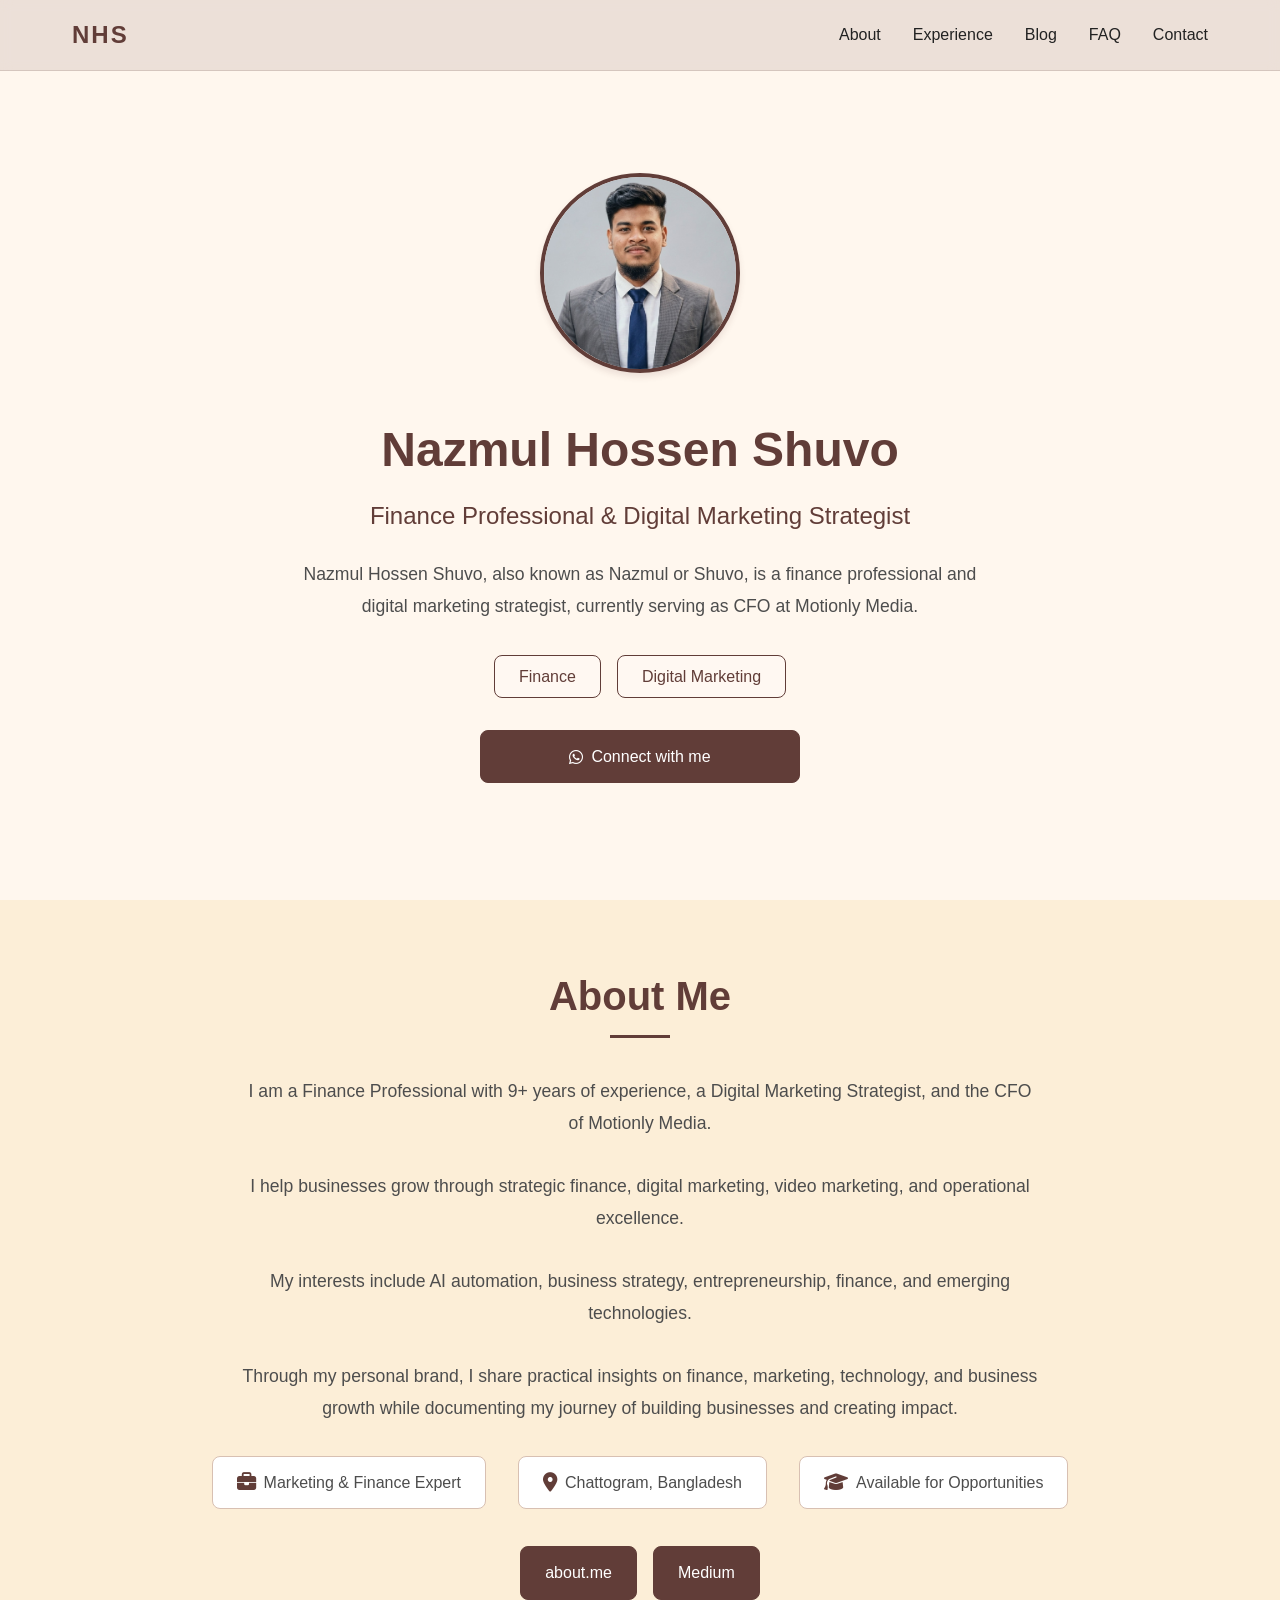
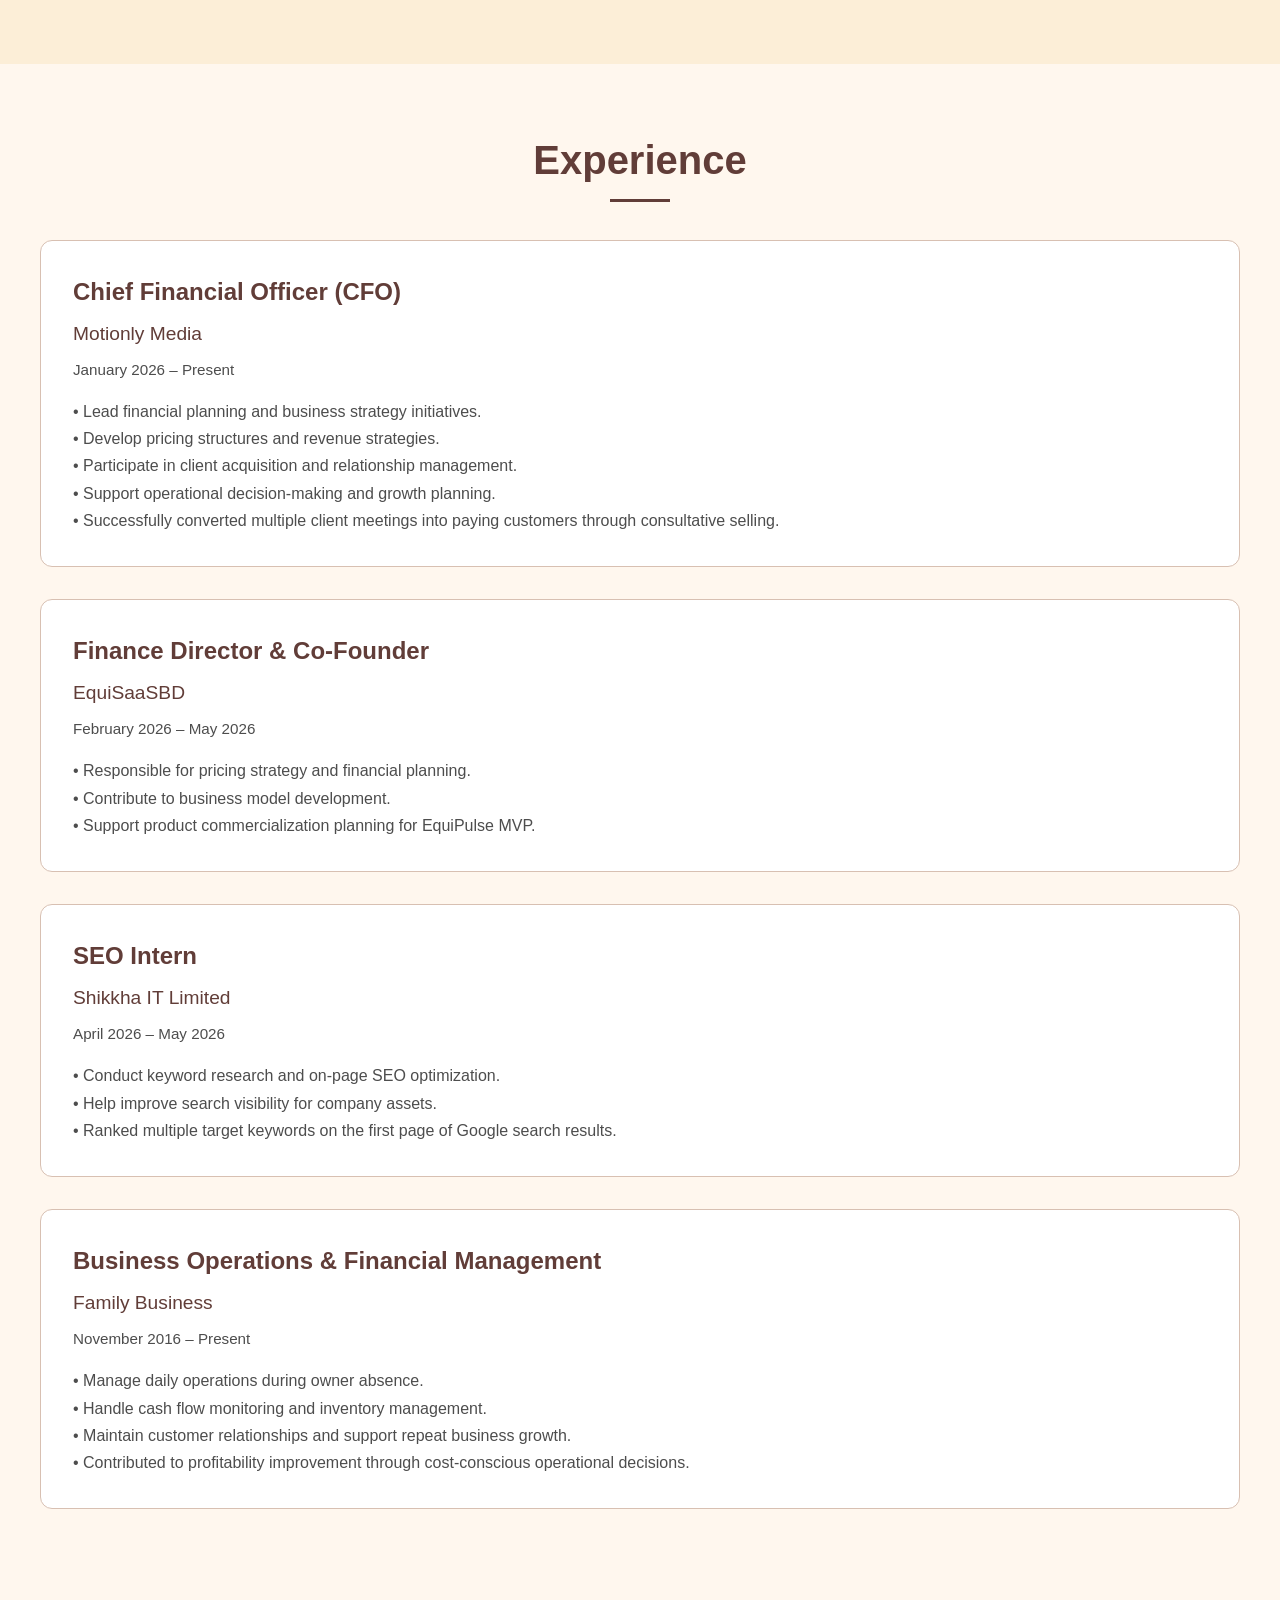
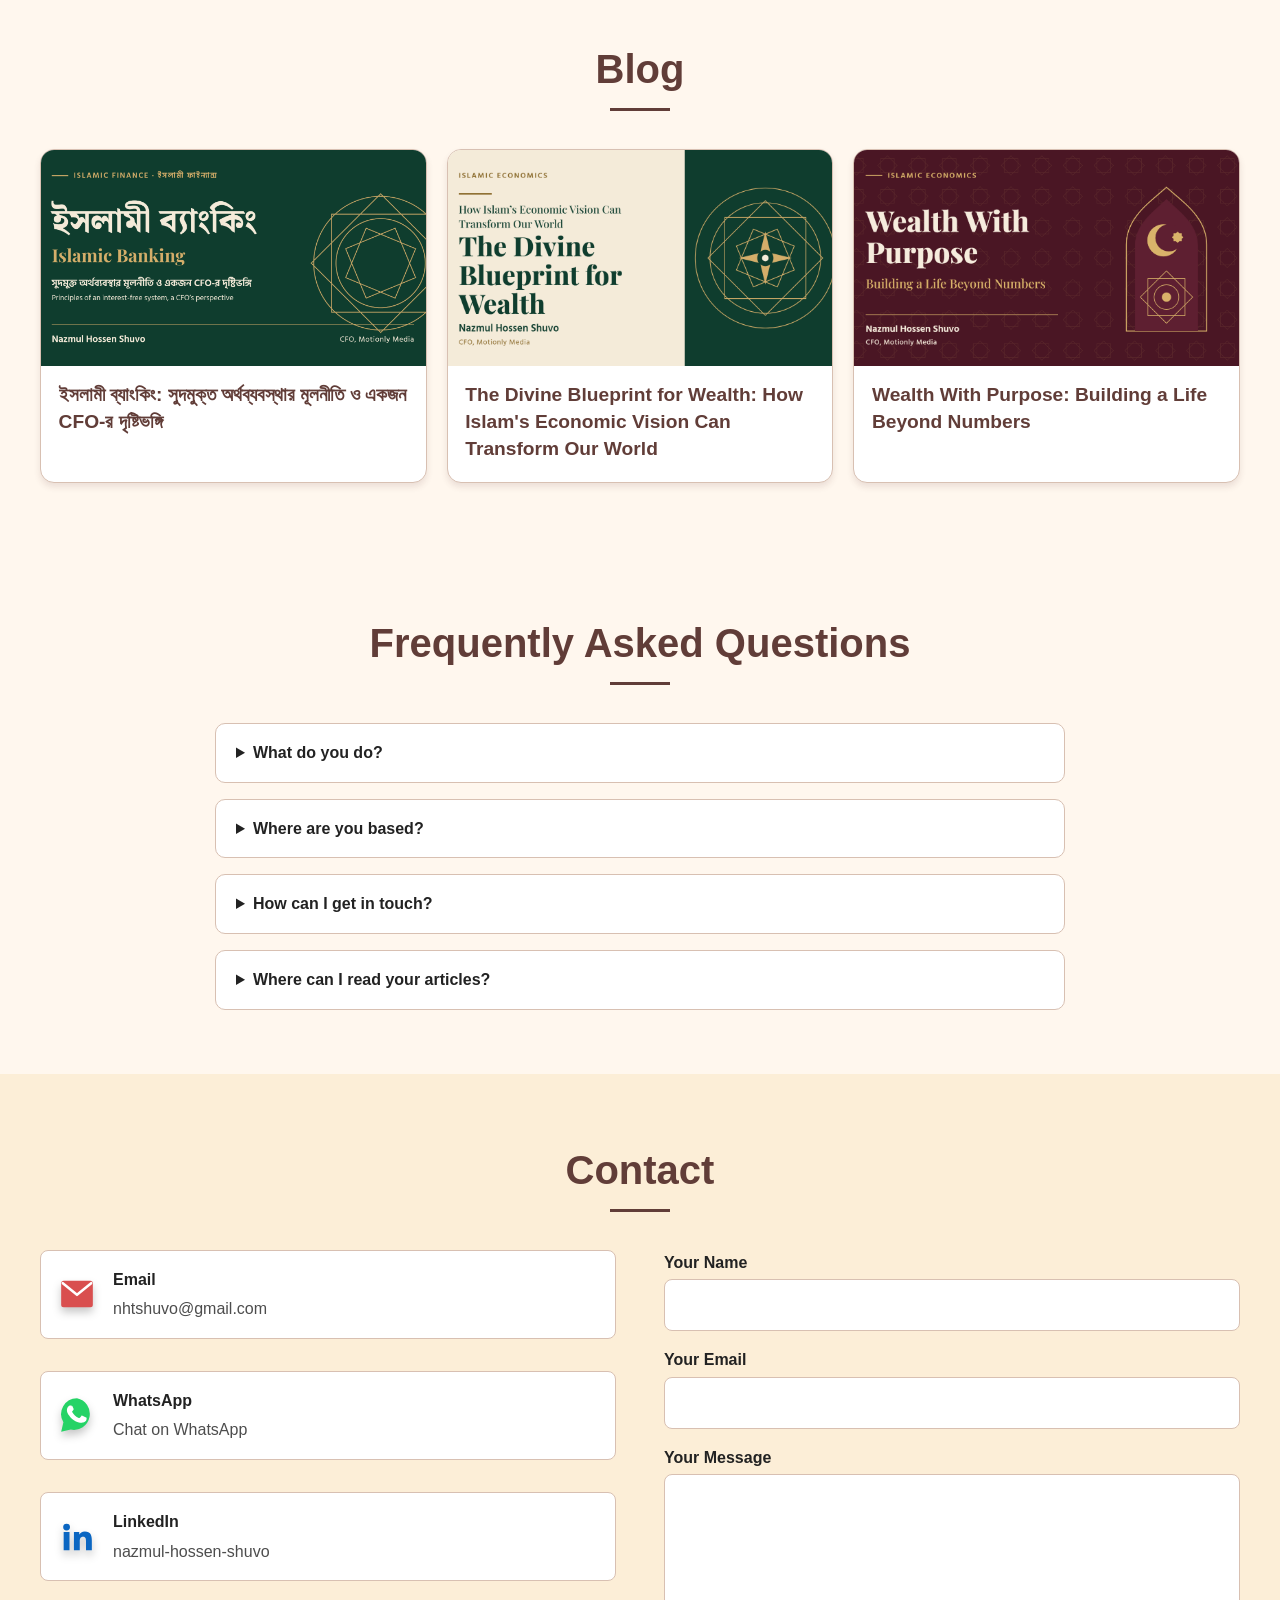
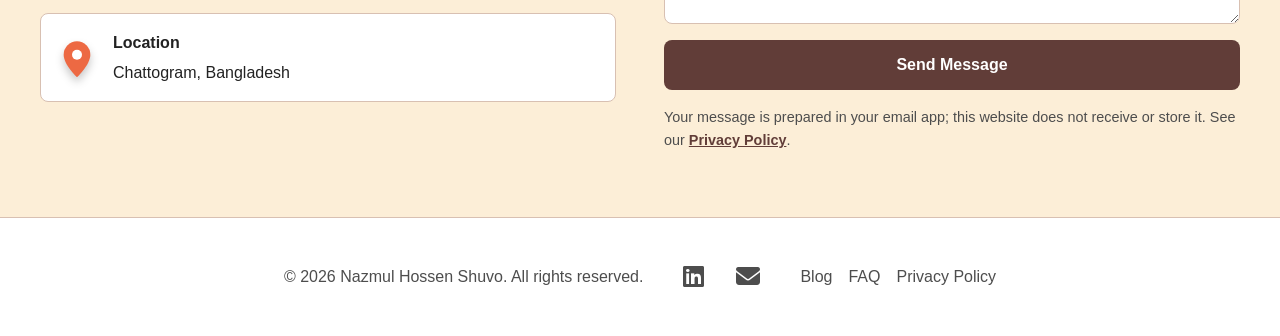
<file: PORTpholio/index.html>
<!DOCTYPE html>
<html lang="en" data-theme="light">
<head>
    <meta charset="UTF-8">
    <meta name="viewport" content="width=device-width, initial-scale=1.0">
    <title>Nazmul Hossen Shuvo (Nazmul/Shuvo) | CFO &amp; Digital Strategist</title>
    <meta name="description" content="Official portfolio of Nazmul Hossen Shuvo, also known as Nazmul or Shuvo. CFO at Motionly Media sharing insights on finance, SEO, digital marketing, and business growth.">
    <meta name="author" content="Nazmul Hossen Shuvo">
    <link rel="icon" type="image/png" href="css/js/images/favicon.png">
    
    <!-- Open Graph Tags -->
    <meta property="og:type" content="website">
    <meta property="og:title" content="Nazmul Hossen Shuvo (Nazmul/Shuvo) | CFO &amp; Digital Strategist">
    <meta property="og:description" content="Official portfolio of Nazmul Hossen Shuvo, also known as Nazmul or Shuvo. CFO at Motionly Media sharing insights on finance, SEO, digital marketing, and business growth.">
    <meta property="og:url" content="https://nazmul-hossen-shuvo.web.app/">
    <meta property="og:site_name" content="Nazmul Hossen Shuvo">
    <meta property="og:image" content="https://nazmul-hossen-shuvo.web.app/css/js/images/share-preview.jpg">
    <meta property="og:image:alt" content="Nazmul Hossen Shuvo | Finance and Digital Marketing Strategist">
    <meta property="og:image:width" content="1200">
    <meta property="og:image:height" content="630">
    <meta property="og:locale" content="en_US">
    
    <!-- Twitter Card Tags -->
    <meta name="twitter:card" content="summary_large_image">
    <meta name="twitter:title" content="Nazmul Hossen Shuvo (Nazmul/Shuvo) | CFO &amp; Digital Strategist">
    <meta name="twitter:description" content="Official portfolio of Nazmul Hossen Shuvo, also known as Nazmul or Shuvo. CFO at Motionly Media sharing insights on finance, SEO, digital marketing, and business growth.">
    <meta name="twitter:image" content="https://nazmul-hossen-shuvo.web.app/css/js/images/share-preview.jpg">
    <meta name="twitter:image:alt" content="Nazmul Hossen Shuvo | Finance and Digital Marketing Strategist">
    
    <!-- Schema.org Structured Data (JSON-LD) for SEO -->
    <script type="application/ld+json">
    {
        "@context": "https://schema.org",
        "@type": "Person",
        "name": "Nazmul Hossen Shuvo",
        "alternateName": ["Nazmul", "Shuvo", "Nazmul Shuvo"],
        "url": "https://nazmul-hossen-shuvo.web.app/",
        "image": "https://nazmul-hossen-shuvo.web.app/css/js/images/profile.jpg",
        "jobTitle": "Chief Financial Officer",
        "worksFor": {
            "@type": "Organization",
            "name": "Motionly Media"
        },
        "description": "Nazmul Hossen Shuvo, also known as Nazmul or Shuvo, is a finance professional, digital marketing strategist, and CFO at Motionly Media.",
        "sameAs": [
            "https://www.linkedin.com/in/nazmul-hossen-shuvo",
            "https://about.me/nazmulhossenshuvo",
            "https://medium.com/@nhtshuvo"
        ]
    }
    </script>
    
    <!-- Canonical URL -->
    <link rel="canonical" href="https://nazmul-hossen-shuvo.web.app/">
    
    <link rel="stylesheet" href="css/style.css">
    <link rel="stylesheet" href="https://cdn.jsdelivr.net/npm/@fortawesome/fontawesome-free@6.4.0/css/all.min.css">
    <script src="js/site.js" defer></script>
    <script type="module" src="js/public-content.js"></script>
</head>
<body>
    <!-- Navigation -->
    <nav class="navbar">
        <div class="nav-container">
            <a href="index.html" class="nav-logo" data-content="hero.initials">NHS</a>
            <ul class="nav-menu">
                <li><a href="#about" data-content="navigation.about">About</a></li>
                <li><a href="#experience" data-content="navigation.experience">Experience</a></li>
                <li><a href="#blog" data-content="navigation.blog">Blog</a></li>
                <li><a href="#faq" data-content="navigation.faq">FAQ</a></li>
                <li><a href="#contact" data-content="navigation.contact">Contact</a></li>
            </ul>
        </div>
    </nav>

    <!-- Hero Section -->
    <section class="hero">
        <div class="hero-container">
            <div class="hero-content">
                <div class="profile-image">
                    <img id="profile-img" src="css/js/images/profile.jpg" alt="Nazmul Hossen Shuvo" data-content="hero.profileImage" data-content-attribute="src">
                </div>
                <h1 class="hero-name" data-content="hero.name">Nazmul Hossen Shuvo</h1>
                <p class="hero-profession" data-content="hero.profession">Finance Professional & Digital Marketing Strategist</p>
                <p class="hero-bio" data-content="hero.bio">Nazmul Hossen Shuvo, also known as Nazmul or Shuvo, is a finance professional and digital marketing strategist, currently serving as CFO at Motionly Media.</p>
                <div class="hero-skills">
                    <span class="skill-tag">Finance</span>
                    <span class="skill-tag">Digital Marketing</span>
                </div>
                <div class="hero-contact">
                    <a href="https://wa.me/8801320792389" class="contact-btn" target="_blank" rel="noreferrer noopener" data-content="hero.whatsappUrl" data-content-attribute="href">
                        <i class="fab fa-whatsapp"></i> <span data-content="hero.connectLabel">Connect with me</span>
                    </a>
                </div>
            </div>
        </div>
    </section>

    <!-- About Section -->
    <section id="about" class="section about">
        <div class="section-container">
            <h2 class="section-title" data-content="about.title">About Me</h2>
            <div class="about-content">
                <p class="about-text" data-content="about.text">I am a Finance Professional with 9+ years of experience, a Digital Marketing Strategist, and the CFO of Motionly Media.</p>
                <div class="about-details">
                    <div class="detail-item">
                        <i class="fas fa-briefcase"></i>
                        <span>Marketing & Finance Expert</span>
                    </div>
                    <div class="detail-item">
                        <i class="fas fa-map-marker-alt"></i>
                        <span>Chattogram, Bangladesh</span>
                    </div>
                    <div class="detail-item">
                        <i class="fas fa-graduation-cap"></i>
                        <span>Available for Opportunities</span>
                    </div>
                </div>
                <div class="about-links">
                    <a href="https://about.me/nazmulhossenshuvo" class="contact-btn" target="_blank" rel="noreferrer noopener">
                        <i class="fas fa-user-circle"></i> about.me
                    </a>
                    <a href="https://medium.com/@nhtshuvo" class="contact-btn" target="_blank" rel="noreferrer noopener">
                        <i class="fab fa-medium"></i> Medium
                    </a>
                </div>
            </div>
        </div>
    </section>

    <!-- Experience Section -->
    <section id="experience" class="section experience">
        <div class="section-container">
            <h2 class="section-title" data-content="experience.title">Experience</h2>
            <div class="experience-list">
                <div class="experience-item">
                    <h3 class="experience-title">Chief Financial Officer (CFO)</h3>
                    <p class="experience-company">Motionly Media</p>
                    <p class="experience-duration">January 2026 – Present</p>
                    <p class="experience-description">• Lead financial planning and business strategy initiatives.<br>• Develop pricing structures and revenue strategies.<br>• Participate in client acquisition and relationship management.<br>• Support operational decision-making and growth planning.<br>• Successfully converted multiple client meetings into paying customers through consultative selling.</p>
                </div>

                <div class="experience-item">
                    <h3 class="experience-title">Finance Director & Co-Founder</h3>
                    <p class="experience-company">EquiSaaSBD</p>
                    <p class="experience-duration">February 2026 – May 2026</p>
                    <p class="experience-description">• Responsible for pricing strategy and financial planning.<br>• Contribute to business model development.<br>• Support product commercialization planning for EquiPulse MVP.</p>
                </div>

                <div class="experience-item">
                    <h3 class="experience-title">SEO Intern</h3>
                    <p class="experience-company">Shikkha IT Limited</p>
                    <p class="experience-duration">April 2026 – May 2026</p>
                    <p class="experience-description">• Conduct keyword research and on-page SEO optimization.<br>• Help improve search visibility for company assets.<br>• Ranked multiple target keywords on the first page of Google search results.</p>
                </div>

                <div class="experience-item">
                    <h3 class="experience-title">Business Operations & Financial Management</h3>
                    <p class="experience-company">Family Business</p>
                    <p class="experience-duration">November 2016 – Present</p>
                    <p class="experience-description">• Manage daily operations during owner absence.<br>• Handle cash flow monitoring and inventory management.<br>• Maintain customer relationships and support repeat business growth.<br>• Contributed to profitability improvement through cost-conscious operational decisions.</p>
                </div>
            </div>
        </div>
    </section>

    <!-- Blog Section -->
    <section id="blog" class="section blog">
        <div class="section-container">
            <h2 class="section-title" data-content="blog.title">Blog</h2>
            <div id="blog-preview" class="blog-preview-grid"></div>
        </div>
    </section>

    <!-- Frequently Asked Questions -->
    <section id="faq" class="section faq">
        <div class="section-container">
            <h2 class="section-title" data-content="faq.title">Frequently Asked Questions</h2>
            <div class="faq-list">
                <details class="faq-item">
                    <summary>What do you do?</summary>
                    <p>I work across finance, digital marketing, SEO, video marketing, and business operations.</p>
                </details>
                <details class="faq-item">
                    <summary>Where are you based?</summary>
                    <p>I am based in Chattogram, Bangladesh.</p>
                </details>
                <details class="faq-item">
                    <summary>How can I get in touch?</summary>
                    <p>You can reach me by email, WhatsApp, or LinkedIn using the contact details below.</p>
                </details>
                <details class="faq-item">
                    <summary>Where can I read your articles?</summary>
                    <p>Visit the <a href="blog.html">Blog</a> for my latest writing.</p>
                </details>
            </div>
        </div>
    </section>

    <!-- Contact Section -->
    <section id="contact" class="section contact">
        <div class="section-container">
            <h2 class="section-title" data-content="contact.title">Contact</h2>
            <div class="contact-content">
                <div class="contact-info">
                    <div class="contact-item">
                        <svg class="contact-icon contact-icon--email" width="40" height="40" viewBox="0 0 48 48" aria-hidden="true">
                            <path d="M5 11a3 3 0 0 1 3-3h32a3 3 0 0 1 3 3v26a3 3 0 0 1-3 3H8a3 3 0 0 1-3-3V11Z" fill="#d94f4f"/>
                            <path d="m7 11 17 14 17-14" fill="none" stroke="#fff" stroke-linecap="round" stroke-linejoin="round" stroke-width="3"/>
                        </svg>
                        <div>
                            <h3>Email</h3>
                            <a href="mailto:nhtshuvo@gmail.com" data-content="contact.email" data-content-href="contact.emailHref">nhtshuvo@gmail.com</a>
                        </div>
                    </div>
                    <div class="contact-item">
                        <svg class="contact-icon contact-icon--whatsapp" width="40" height="40" viewBox="0 0 48 48" aria-hidden="true">
                            <path d="M24 4a19 19 0 0 0-16.3 28.8L5 44l11.5-2.5A19 19 0 1 0 24 4Z" fill="#25d366"/>
                            <path d="M18.1 14.4c-.5-1.1-1-1.1-1.5-1.1h-1.3c-.5 0-1.2.2-1.8.9s-2.3 2.3-2.3 5.5 2.4 6.4 2.8 6.8 4.6 7.3 11.3 9.1c5.6 1.5 6.8 1.2 8 .9s3.9-1.6 4.4-3.2.5-3 .3-3.3-.6-.5-1.2-.8-3.9-1.9-4.5-2.1-1-.3-1.4.3-1.7 2.1-2.1 2.5-.8.5-1.4.2a17.8 17.8 0 0 1-5.3-3.3 20 20 0 0 1-3.7-4.6c-.4-.7 0-1 .3-1.3s.7-.8 1-1.1.4-.6.6-1 .1-.8 0-1.1-1.3-3.1-1.8-4.2Z" fill="#fff" transform="translate(2 1) scale(.88)"/>
                        </svg>
                        <div>
                            <h3>WhatsApp</h3>
                            <a href="https://wa.me/8801320792389" target="_blank" rel="noreferrer noopener" data-content="contact.whatsappLabel" data-content-href="contact.whatsappUrl">Chat on WhatsApp</a>
                        </div>
                    </div>
                    <div class="contact-item">
                        <svg class="contact-icon contact-icon--linkedin" width="40" height="40" viewBox="0 0 48 48" aria-hidden="true">
                            <path d="M8 18h7v22H8zM11.5 8a4.1 4.1 0 1 0 0 8.2 4.1 4.1 0 0 0 0-8.2ZM20 18h6.7v3h.1c.9-1.7 3.2-3.6 6.6-3.6 7.1 0 8.4 4.7 8.4 10.7V40h-7V29.4c0-2.5-.1-5.7-3.5-5.7s-4 2.7-4 5.5V40h-7V18Z" fill="#0a66c2"/>
                        </svg>
                        <div>
                            <h3>LinkedIn</h3>
                            <a href="https://www.linkedin.com/in/nazmul-hossen-shuvo" target="_blank" rel="noreferrer noopener" data-content="contact.linkedinLabel" data-content-href="contact.linkedinUrl">nazmul-hossen-shuvo</a>
                        </div>
                    </div>
                    <div class="contact-item">
                        <svg class="contact-icon contact-icon--location" width="40" height="40" viewBox="0 0 48 48" aria-hidden="true">
                            <path d="M24 4a16 16 0 0 0-16 16c0 12 16 27 16 27s16-15 16-27A16 16 0 0 0 24 4Z" fill="#ed6943"/>
                            <circle cx="24" cy="20" r="6" fill="#fff"/>
                        </svg>
                        <div>
                            <h3>Location</h3>
                            <span data-content="contact.location">Chattogram, Bangladesh</span>
                        </div>
                    </div>
                </div>
                <form class="contact-form" id="contact-form">
                    <label for="contact-name" data-content="contact.nameLabel">Your Name</label>
                    <input id="contact-name" name="name" type="text" autocomplete="name" maxlength="100" required>
                    <label for="contact-email" data-content="contact.emailLabel">Your Email</label>
                    <input id="contact-email" name="email" type="email" autocomplete="email" maxlength="254" required>
                    <label for="contact-message" data-content="contact.messageLabel">Your Message</label>
                    <textarea id="contact-message" name="message" rows="5" maxlength="5000" required></textarea>
                    <button type="submit" class="submit-btn" data-content="contact.submitLabel">Send Message</button>
                    <p class="form-privacy-note"><span data-content="contact.privacyNote">Your message is prepared in your email app; this website does not receive or store it.</span> See our <a href="privacy.html">Privacy Policy</a>.</p>
                </form>
            </div>
        </div>
    </section>

    <!-- Footer -->
    <footer class="footer">
        <div class="footer-container">
            <p>&copy; <span data-content="site.copyright">2026 Nazmul Hossen Shuvo. All rights reserved.</span></p>
            <div class="footer-social">
                <a href="https://www.linkedin.com/in/nazmul-hossen-shuvo" target="_blank" rel="noreferrer noopener" class="social-link" data-content="footer.linkedinUrl" data-content-attribute="href">
                    <i class="fab fa-linkedin"></i>
                </a>
                <a href="mailto:nhtshuvo@gmail.com" class="social-link" data-content="footer.emailUrl" data-content-attribute="href">
                    <i class="fas fa-envelope"></i>
                </a>
            </div>
            <nav class="footer-links" aria-label="Footer">
                <a href="blog.html" data-content="footer.blog">Blog</a>
                <a href="#faq" data-content="footer.faq">FAQ</a>
                <a href="privacy.html" data-content="footer.privacy">Privacy Policy</a>
            </nav>
        </div>
    </footer>

</body>
</html>
</file>
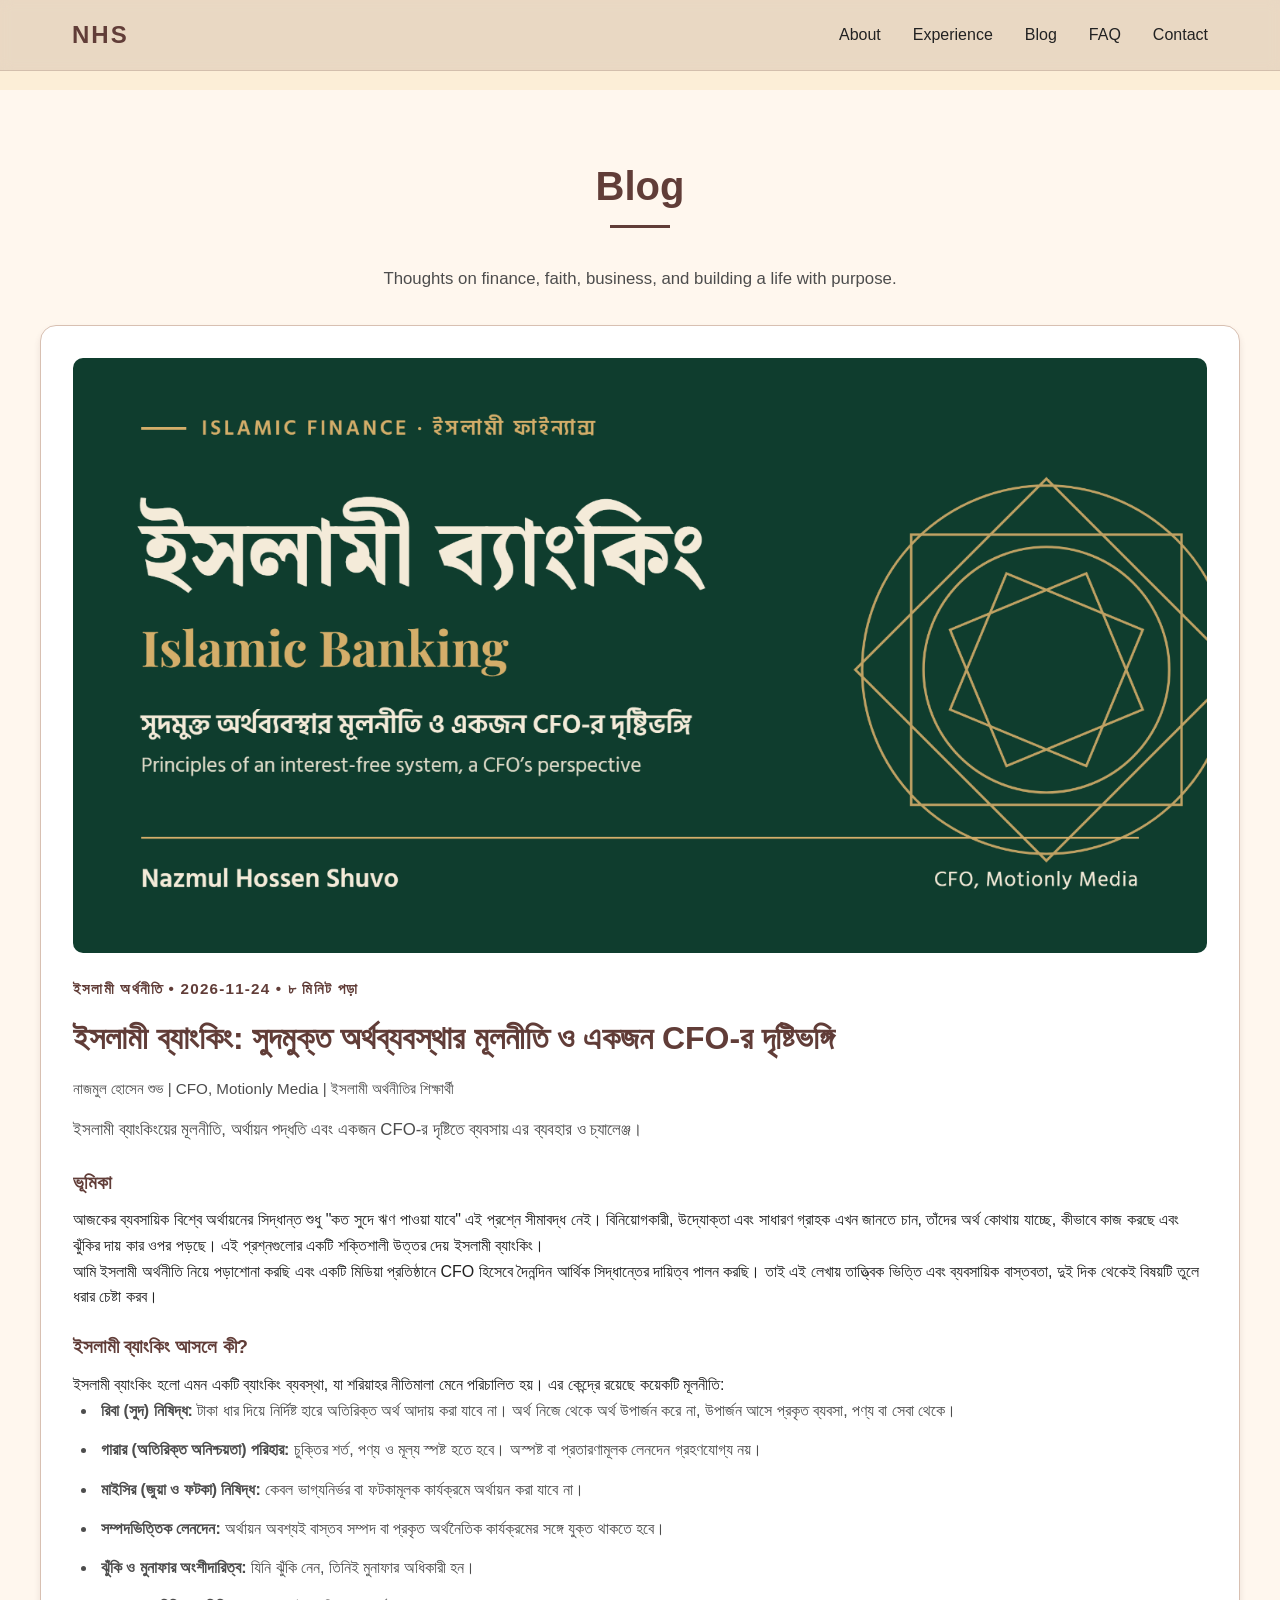
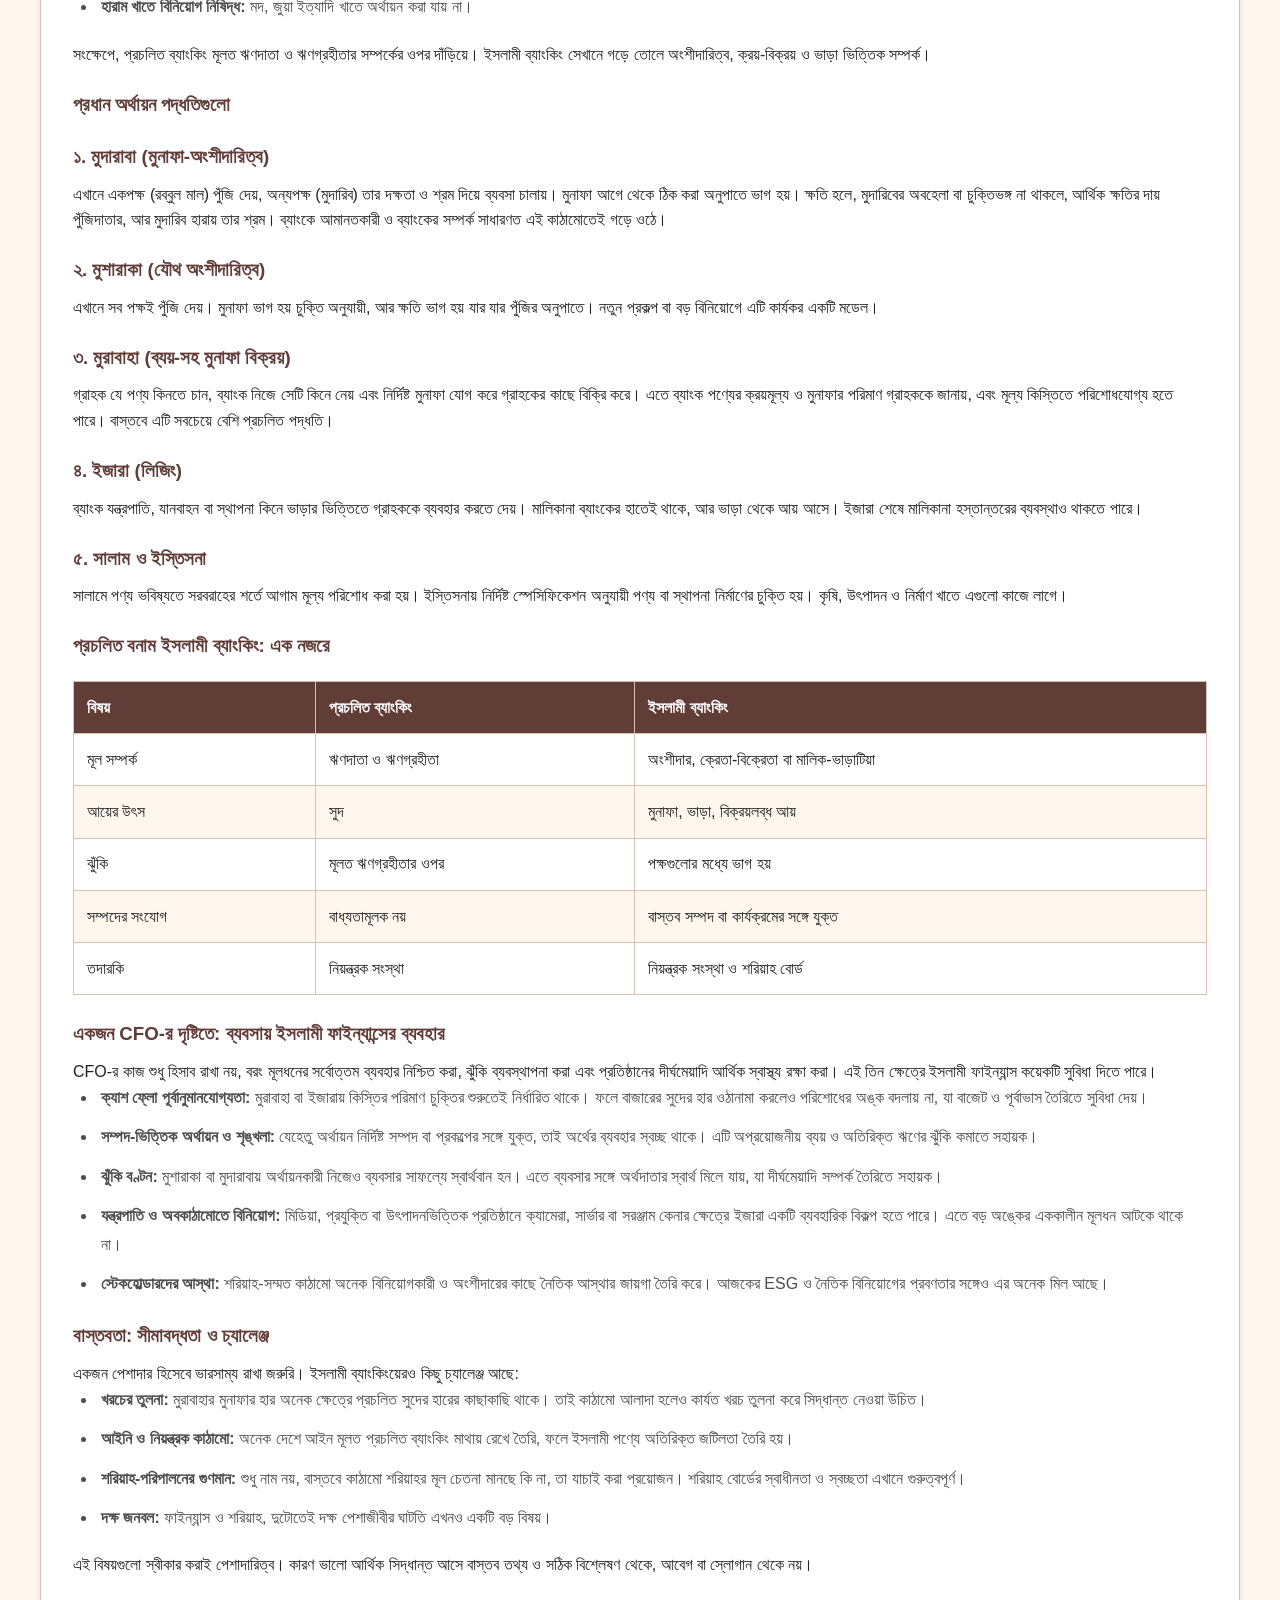
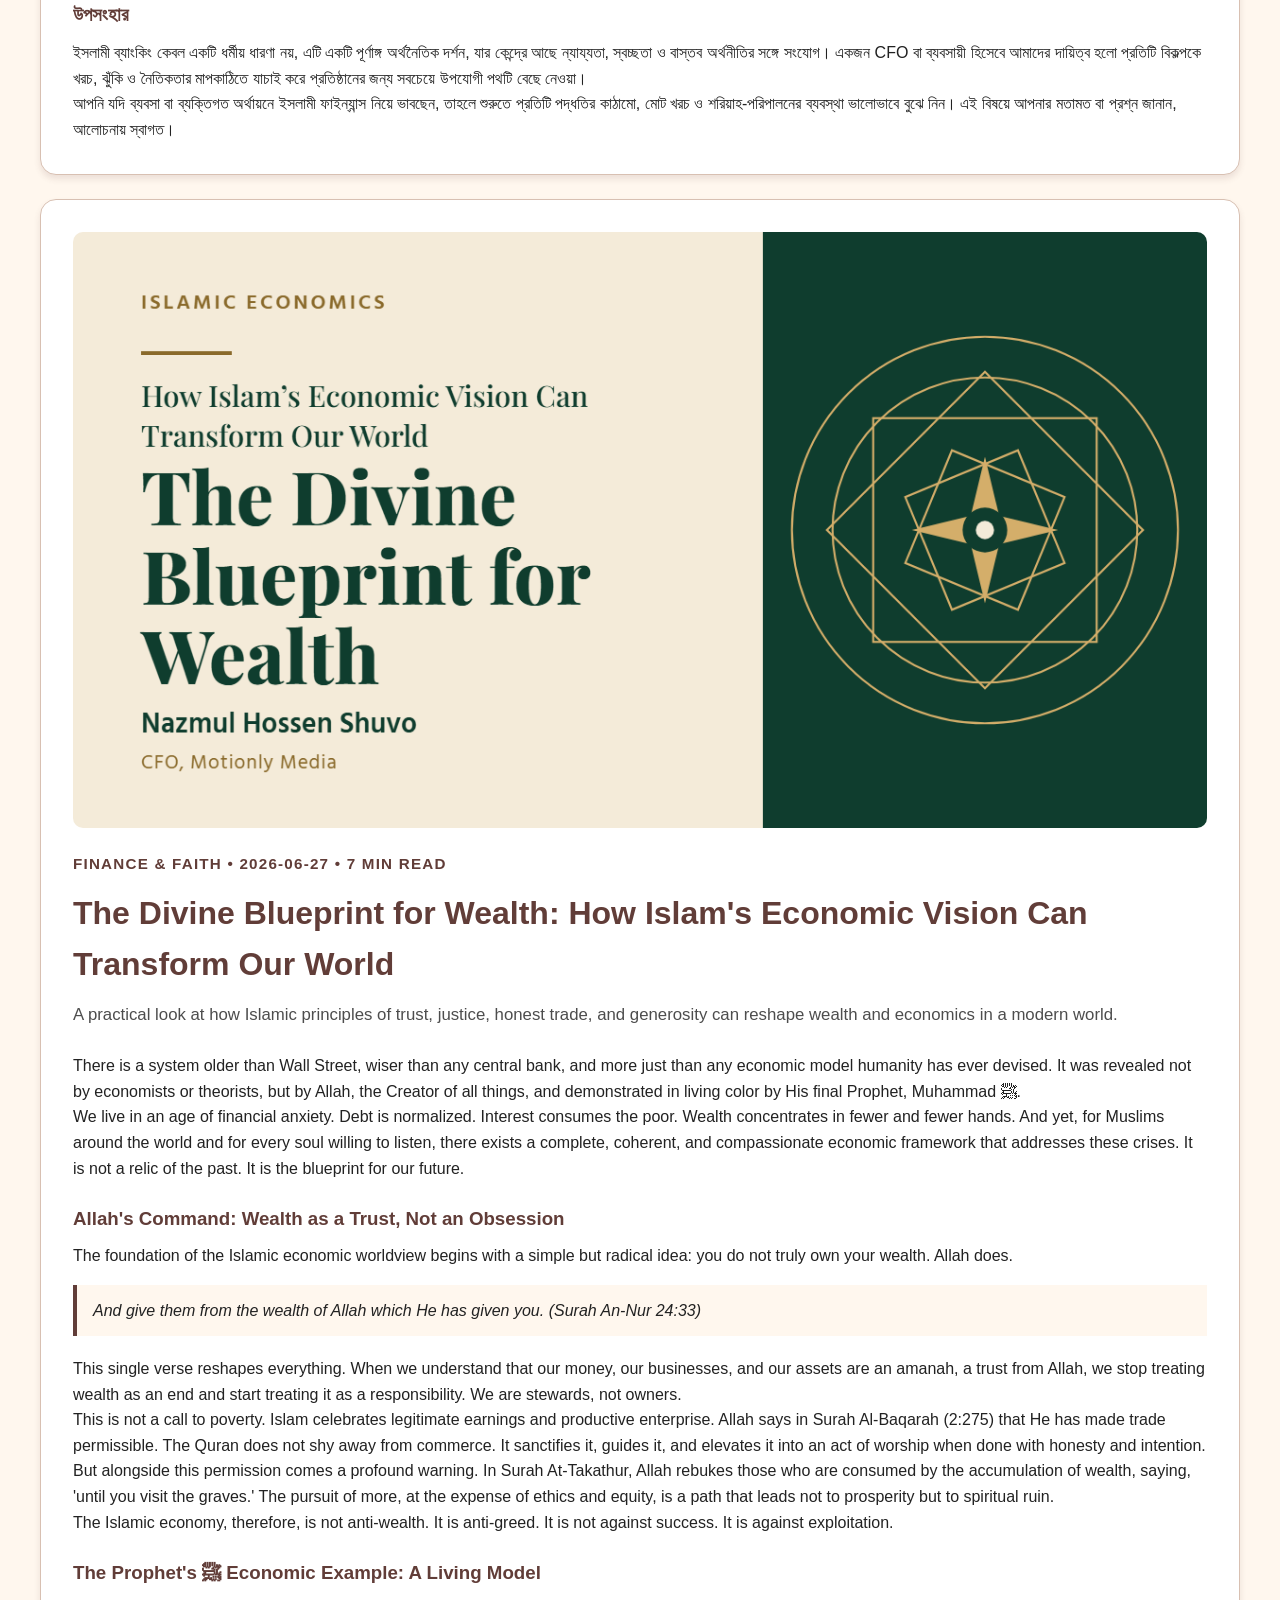
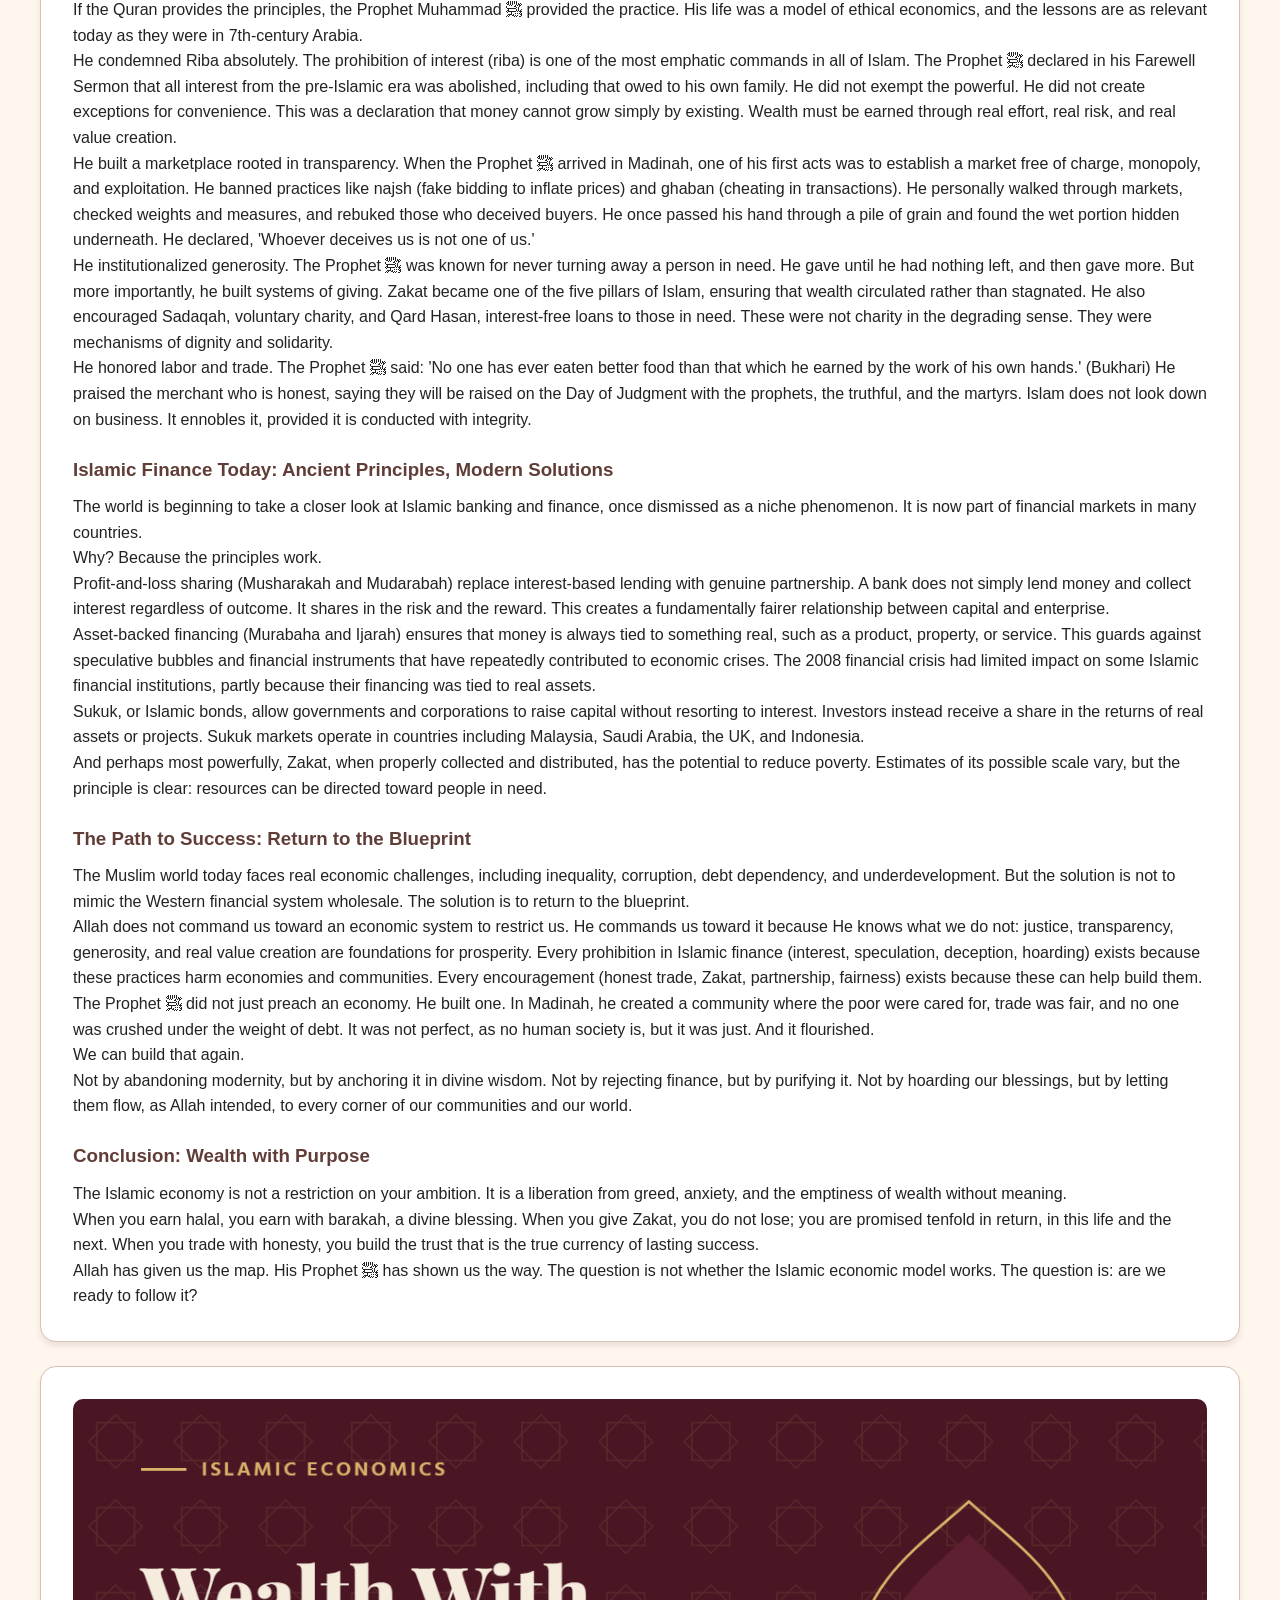
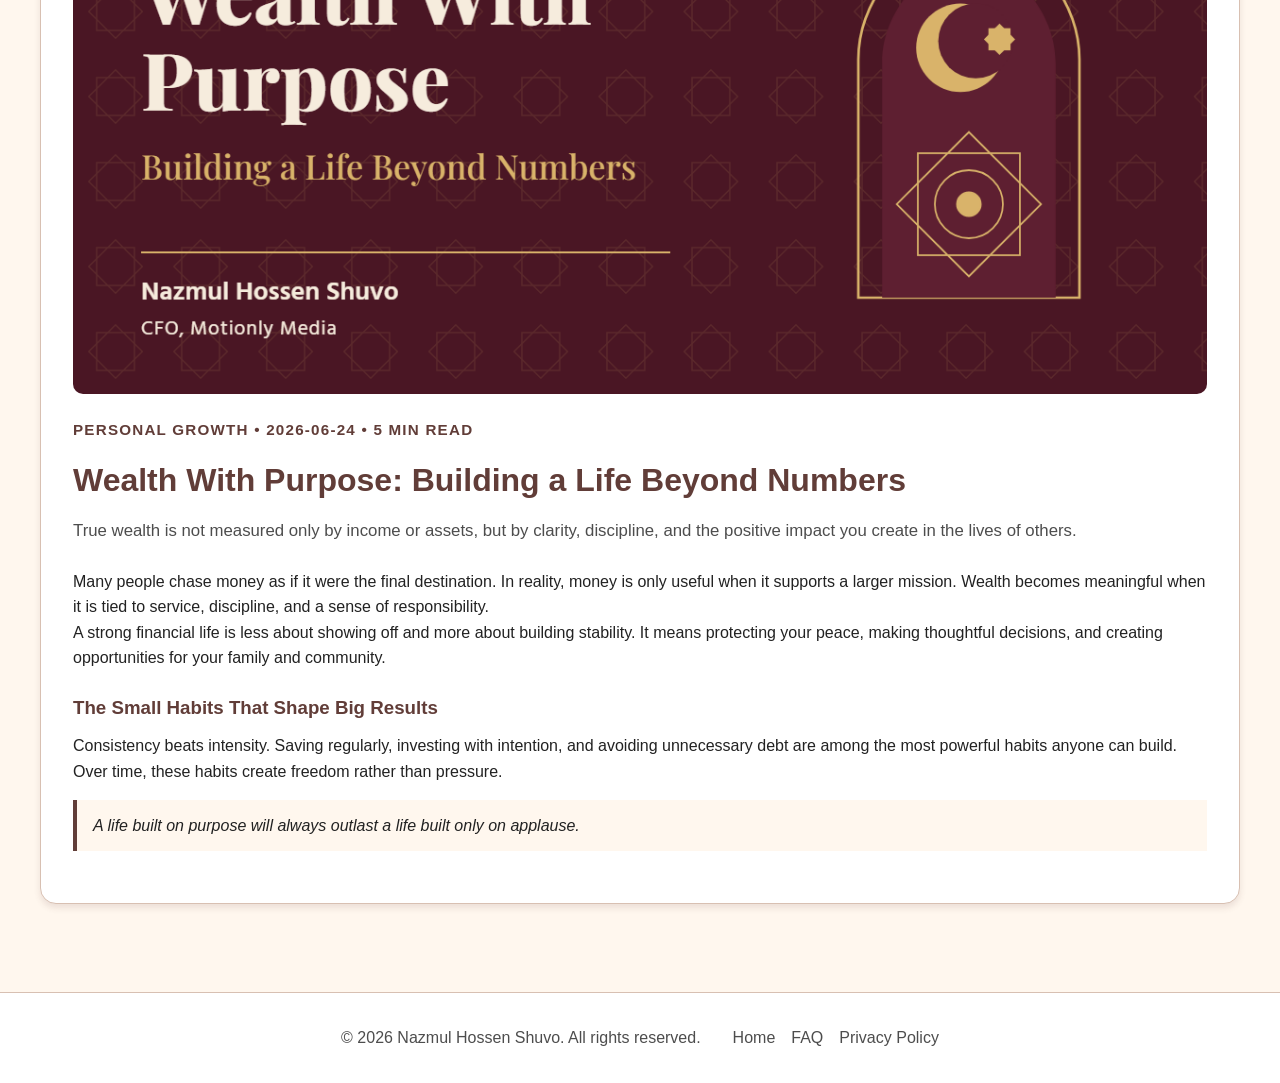
<file: PORTpholio/blog.html>
<!DOCTYPE html>
<html lang="en" data-theme="light">
<head>
    <meta charset="UTF-8">
    <meta name="viewport" content="width=device-width, initial-scale=1.0">
    <title>Blog | Nazmul Hossen Shuvo</title>
    <meta name="description" content="Read insightful blog posts on finance, faith, business strategy, digital marketing, AI automation, and entrepreneurship by Nazmul Hossen Shuvo.">
    <link rel="canonical" href="https://nazmul-hossen-shuvo.web.app/blog.html">
    <meta property="og:type" content="website">
    <meta property="og:title" content="Blog | Nazmul Hossen Shuvo">
    <meta property="og:description" content="Read insights on finance, business, digital marketing, and entrepreneurship by Nazmul Hossen Shuvo.">
    <meta property="og:url" content="https://nazmul-hossen-shuvo.web.app/blog.html">
    <meta property="og:site_name" content="Nazmul Hossen Shuvo">
    <meta property="og:image" content="https://nazmul-hossen-shuvo.web.app/css/js/images/share-preview.jpg">
    <meta property="og:image:alt" content="Nazmul Hossen Shuvo | Finance and Digital Marketing Strategist">
    <meta name="twitter:card" content="summary_large_image">
    <meta name="twitter:title" content="Blog | Nazmul Hossen Shuvo">
    <meta name="twitter:description" content="Read insights on finance, business, digital marketing, and entrepreneurship.">
    <meta name="twitter:image" content="https://nazmul-hossen-shuvo.web.app/css/js/images/share-preview.jpg">
    <meta name="twitter:image:alt" content="Nazmul Hossen Shuvo | Finance and Digital Marketing Strategist">
    <link rel="icon" type="image/png" href="css/js/images/favicon.png">
    <link rel="stylesheet" href="css/style.css">
    <link rel="stylesheet" href="https://cdn.jsdelivr.net/npm/@fortawesome/fontawesome-free@6.4.0/css/all.min.css">
    <script src="js/site.js" defer></script>
    <script type="module" src="js/public-content.js"></script>
</head>
<body>
    <nav class="navbar">
        <div class="nav-container">
            <a href="index.html" class="nav-logo" data-content="hero.initials">NHS</a>
            <ul class="nav-menu">
                <li><a href="index.html#about" data-content="navigation.about">About</a></li>
                <li><a href="index.html#experience" data-content="navigation.experience">Experience</a></li>
                <li><a href="blog.html" data-content="navigation.blog">Blog</a></li>
                <li><a href="index.html#faq" data-content="navigation.faq">FAQ</a></li>
                <li><a href="index.html#contact" data-content="navigation.contact">Contact</a></li>
            </ul>
        </div>
    </nav>

    <main class="page-main">
        <section class="section">
            <div class="section-container">
                <h1 class="section-title" data-content="blog.title">Blog</h1>
                <p class="page-intro" data-content="blog.intro">Thoughts on finance, faith, business, and building a life with purpose.</p>
                <div id="blog-posts"></div>
            </div>
        </section>
    </main>

    <footer class="footer">
        <div class="footer-container">
            <p>&copy; <span data-content="site.copyright">2026 Nazmul Hossen Shuvo. All rights reserved.</span></p>
            <nav class="footer-links" aria-label="Footer">
                <a href="index.html">Home</a>
                <a href="index.html#faq" data-content="footer.faq">FAQ</a>
                <a href="privacy.html" data-content="footer.privacy">Privacy Policy</a>
            </nav>
        </div>
    </footer>

</body>
</html>
</file>
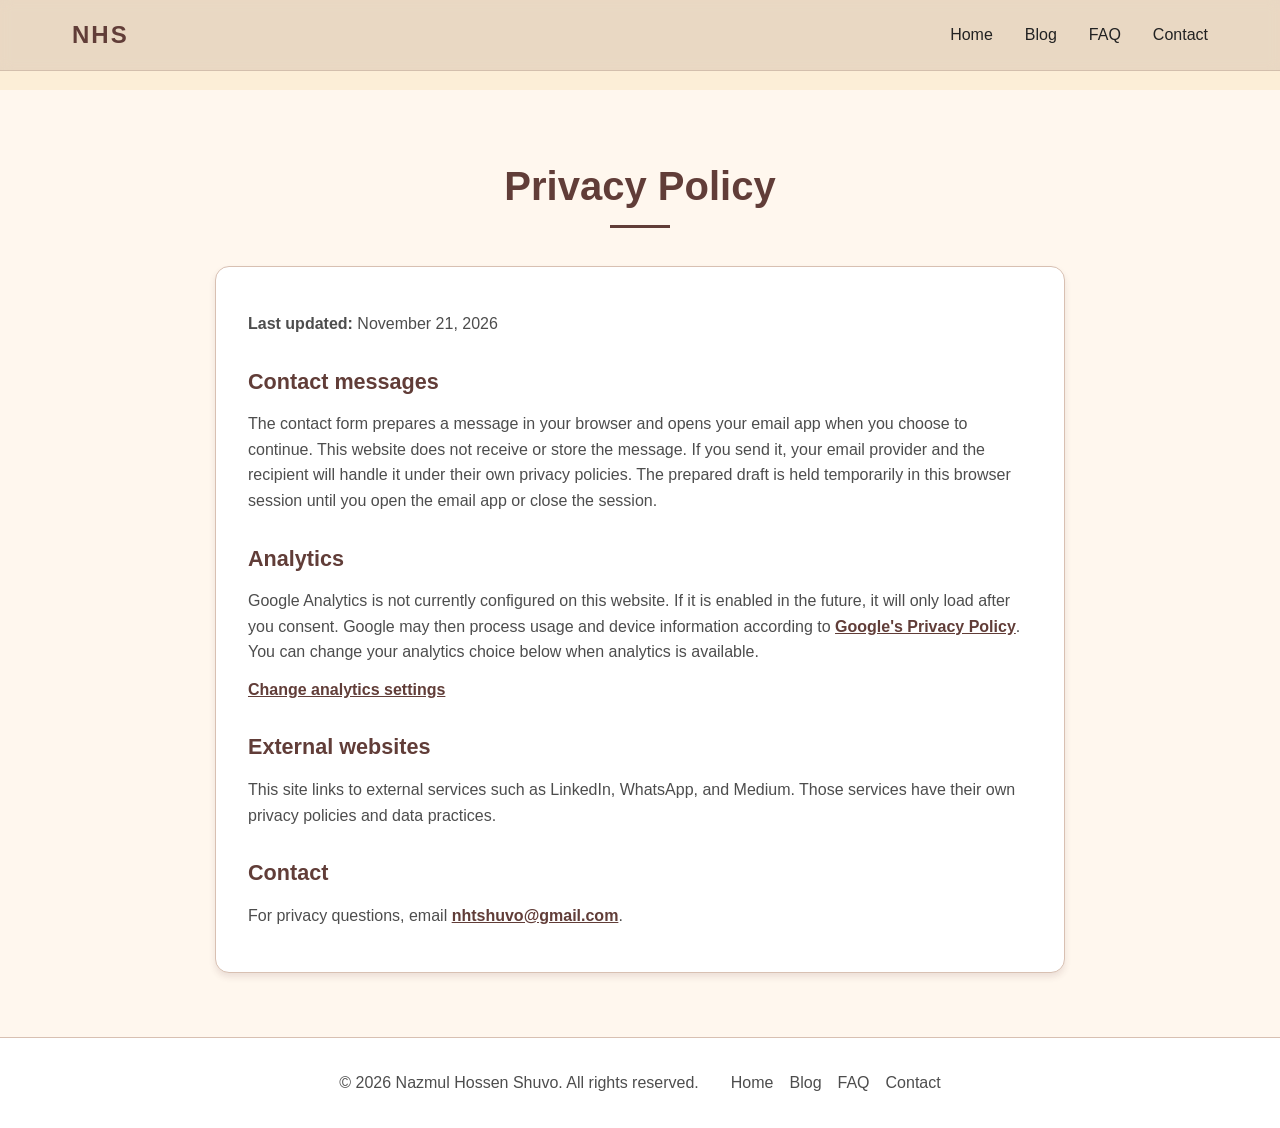
<file: PORTpholio/privacy.html>
<!DOCTYPE html>
<html lang="en" data-theme="light">
<head>
    <meta charset="UTF-8">
    <meta name="viewport" content="width=device-width, initial-scale=1.0">
    <title>Privacy Policy | Nazmul Hossen Shuvo</title>
    <meta name="description" content="Learn how the Nazmul Hossen Shuvo website handles contact messages, analytics preferences, and links to external websites.">
    <link rel="canonical" href="https://nazmul-hossen-shuvo.web.app/privacy.html">
    <meta property="og:type" content="website">
    <meta property="og:title" content="Privacy Policy | Nazmul Hossen Shuvo">
    <meta property="og:description" content="How this website handles contact messages, analytics preferences, and external links.">
    <meta property="og:url" content="https://nazmul-hossen-shuvo.web.app/privacy.html">
    <meta property="og:site_name" content="Nazmul Hossen Shuvo">
    <meta property="og:image" content="https://nazmul-hossen-shuvo.web.app/css/js/images/share-preview.jpg">
    <meta property="og:image:alt" content="Nazmul Hossen Shuvo | Finance and Digital Marketing Strategist">
    <meta name="twitter:card" content="summary_large_image">
    <meta name="twitter:title" content="Privacy Policy | Nazmul Hossen Shuvo">
    <meta name="twitter:description" content="How this website handles contact messages, analytics preferences, and external links.">
    <meta name="twitter:image" content="https://nazmul-hossen-shuvo.web.app/css/js/images/share-preview.jpg">
    <meta name="twitter:image:alt" content="Nazmul Hossen Shuvo | Finance and Digital Marketing Strategist">
    <link rel="icon" type="image/png" href="css/js/images/favicon.png">
    <link rel="stylesheet" href="css/style.css">
    <script src="js/site.js" defer></script>
</head>
<body>
    <nav class="navbar">
        <div class="nav-container">
            <a href="index.html" class="nav-logo">NHS</a>
            <ul class="nav-menu">
                <li><a href="index.html">Home</a></li>
                <li><a href="blog.html">Blog</a></li>
                <li><a href="index.html#faq">FAQ</a></li>
                <li><a href="index.html#contact">Contact</a></li>
            </ul>
        </div>
    </nav>

    <main class="page-main">
        <section class="section">
            <div class="section-container">
                <h1 class="section-title">Privacy Policy</h1>
                <article class="policy-content">
                    <p><strong>Last updated:</strong> November 21, 2026</p>

                    <h2>Contact messages</h2>
                    <p>The contact form prepares a message in your browser and opens your email app when you choose to continue. This website does not receive or store the message. If you send it, your email provider and the recipient will handle it under their own privacy policies. The prepared draft is held temporarily in this browser session until you open the email app or close the session.</p>

                    <h2>Analytics</h2>
                    <p>Google Analytics is not currently configured on this website. If it is enabled in the future, it will only load after you consent. Google may then process usage and device information according to <a href="https://policies.google.com/privacy" target="_blank" rel="noreferrer noopener">Google's Privacy Policy</a>. You can change your analytics choice below when analytics is available.</p>
                    <button class="text-button" type="button" data-analytics-settings>Change analytics settings</button>
                    <p id="analytics-status" class="form-privacy-note" aria-live="polite"></p>

                    <h2>External websites</h2>
                    <p>This site links to external services such as LinkedIn, WhatsApp, and Medium. Those services have their own privacy policies and data practices.</p>

                    <h2>Contact</h2>
                    <p>For privacy questions, email <a href="mailto:nhtshuvo@gmail.com">nhtshuvo@gmail.com</a>.</p>
                </article>
            </div>
        </section>
    </main>

    <footer class="footer">
        <div class="footer-container">
            <p>&copy; 2026 Nazmul Hossen Shuvo. All rights reserved.</p>
            <nav class="footer-links" aria-label="Footer">
                <a href="index.html">Home</a>
                <a href="blog.html">Blog</a>
                <a href="index.html#faq">FAQ</a>
                <a href="index.html#contact">Contact</a>
            </nav>
        </div>
    </footer>
</body>
</html>
</file>
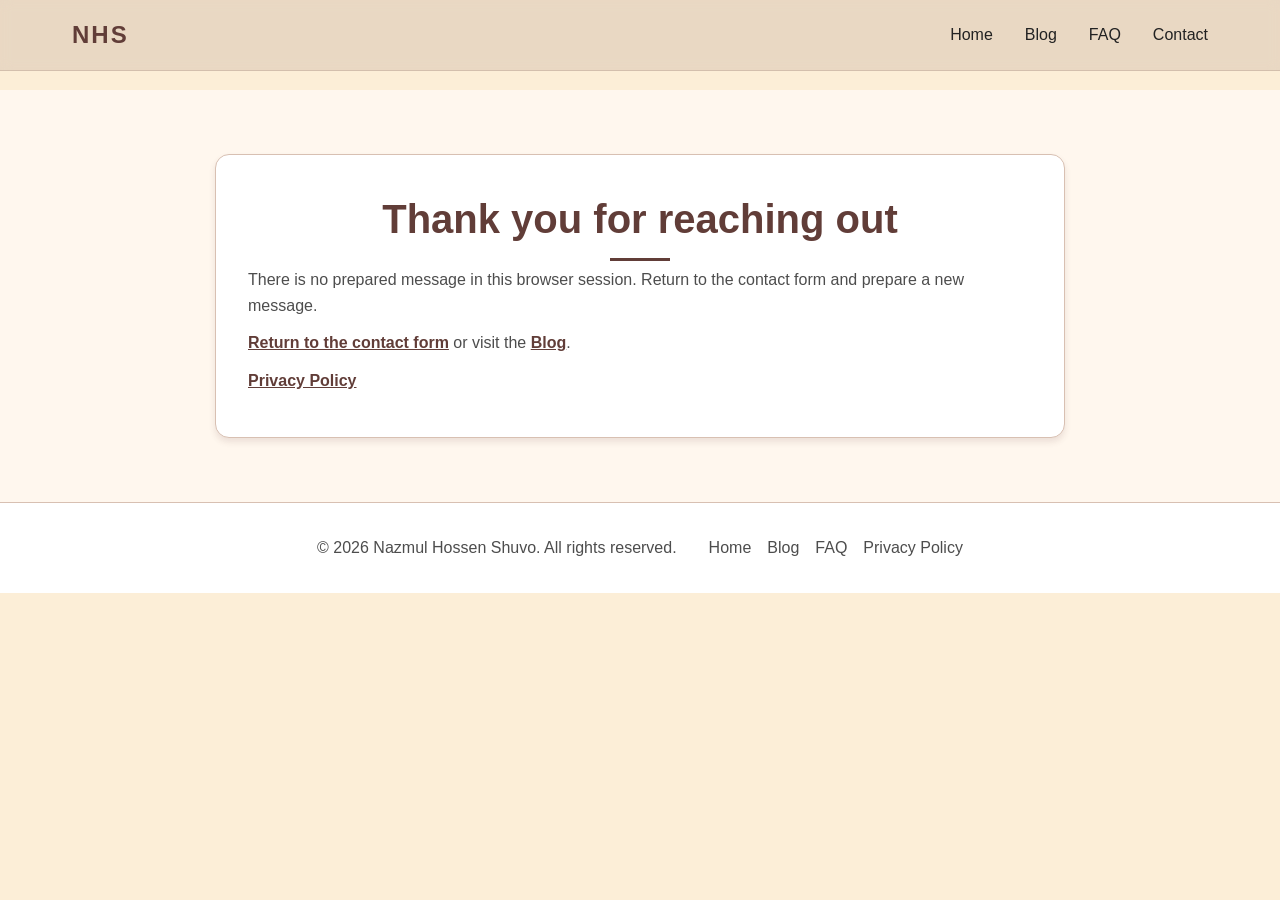
<file: PORTpholio/thank-you.html>
<!DOCTYPE html>
<html lang="en" data-theme="light">
<head>
    <meta charset="UTF-8">
    <meta name="viewport" content="width=device-width, initial-scale=1.0">
    <title>Thank You | Nazmul Hossen Shuvo</title>
    <meta name="description" content="Your message draft is ready. Open your email app and press Send to complete your contact request.">
    <meta name="robots" content="noindex, nofollow">
    <link rel="canonical" href="https://nazmul-hossen-shuvo.web.app/thank-you.html">
    <meta property="og:type" content="website">
    <meta property="og:title" content="Thank You | Nazmul Hossen Shuvo">
    <meta property="og:description" content="Your message draft is ready. Open your email app and press Send to complete your contact request.">
    <meta property="og:url" content="https://nazmul-hossen-shuvo.web.app/thank-you.html">
    <meta property="og:site_name" content="Nazmul Hossen Shuvo">
    <meta property="og:image" content="https://nazmul-hossen-shuvo.web.app/css/js/images/share-preview.jpg">
    <meta property="og:image:alt" content="Nazmul Hossen Shuvo | Finance and Digital Marketing Strategist">
    <meta name="twitter:card" content="summary_large_image">
    <meta name="twitter:title" content="Thank You | Nazmul Hossen Shuvo">
    <meta name="twitter:description" content="Your message draft is ready. Open your email app and press Send to complete your contact request.">
    <meta name="twitter:image" content="https://nazmul-hossen-shuvo.web.app/css/js/images/share-preview.jpg">
    <meta name="twitter:image:alt" content="Nazmul Hossen Shuvo | Finance and Digital Marketing Strategist">
    <link rel="icon" type="image/png" href="css/js/images/favicon.png">
    <link rel="stylesheet" href="css/style.css">
    <link rel="stylesheet" href="https://cdn.jsdelivr.net/npm/@fortawesome/fontawesome-free@6.4.0/css/all.min.css">
    <script src="js/site.js" defer></script>
</head>
<body>
    <nav class="navbar">
        <div class="nav-container">
            <a href="index.html" class="nav-logo">NHS</a>
            <ul class="nav-menu">
                <li><a href="index.html">Home</a></li>
                <li><a href="blog.html">Blog</a></li>
                <li><a href="index.html#faq">FAQ</a></li>
                <li><a href="index.html#contact">Contact</a></li>
            </ul>
        </div>
    </nav>

    <main class="page-main">
        <section class="section">
            <div class="section-container">
                <article class="thank-you-card">
                    <h1 class="section-title">Thank you for reaching out</h1>
                    <p id="email-handoff-message" aria-live="polite">Your message has not been sent yet. Continue to your email app and press Send to complete it.</p>
                    <a id="send-email-draft" class="contact-btn" href="#" target="_blank" rel="noopener" hidden>Open your email app to send</a>
                    <p><a href="index.html#contact">Return to the contact form</a> or visit the <a href="blog.html">Blog</a>.</p>
                    <p><a href="privacy.html">Privacy Policy</a></p>
                </article>
            </div>
        </section>
    </main>

    <footer class="footer">
        <div class="footer-container">
            <p>&copy; 2026 Nazmul Hossen Shuvo. All rights reserved.</p>
            <nav class="footer-links" aria-label="Footer">
                <a href="index.html">Home</a>
                <a href="blog.html">Blog</a>
                <a href="index.html#faq">FAQ</a>
                <a href="privacy.html">Privacy Policy</a>
            </nav>
        </div>
    </footer>
</body>
</html>
</file>
<file: PORTpholio/css/style.css>
/* CSS Variables for the warm brown theme */
:root {
    --bg-color: #fceed7;
    --bg-secondary: #fff7ee;
    --text-color: #222222;
    --text-secondary: #4d4d4d;
    --accent-green: #613d38;
    --accent-green-light: #7b554f;
    --accent-purple: #613d38;
    --accent-purple-light: #7b554f;
    --metal-black: #ffffff;
    --metal-dark: #fff8f2;
    --metal-light: #ffffff;
    --border-color: #d8c0b2;
    --shadow: 0 4px 6px rgba(97, 61, 56, 0.12);
    --shadow-hover: 0 6px 12px rgba(97, 61, 56, 0.18);
}

[data-theme="light"] {
    --bg-color: #fceed7;
    --bg-secondary: #fff7ee;
    --text-color: #222222;
    --text-secondary: #4d4d4d;
    --accent-green: #613d38;
    --accent-green-light: #7b554f;
    --accent-purple: #613d38;
    --accent-purple-light: #7b554f;
    --metal-black: #ffffff;
    --metal-dark: #fff8f2;
    --metal-light: #ffffff;
    --border-color: #d8c0b2;
    --shadow: 0 4px 6px rgba(97, 61, 56, 0.12);
    --shadow-hover: 0 6px 12px rgba(97, 61, 56, 0.18);
}

/* Reset & Base Styles */
* {
    margin: 0;
    padding: 0;
    box-sizing: border-box;
}

html {
    scroll-behavior: smooth;
}

body {
    font-family: 'Segoe UI', Tahoma, Geneva, Verdana, sans-serif;
    background-color: var(--bg-color);
    color: var(--text-color);
    line-height: 1.6;
    transition: background-color 0.3s ease, color 0.3s ease;
}

/* Theme Toggle Button */
.theme-toggle {
    position: fixed;
    top: 20px;
    right: 20px;
    background: var(--accent-green);
    color: white;
    border: 1px solid var(--accent-green);
    padding: 12px 16px;
    border-radius: 8px;
    cursor: pointer;
    z-index: 1000;
    font-size: 1.2rem;
    transition: all 0.3s ease;
    box-shadow: var(--shadow);
}

.theme-toggle:hover {
    background: var(--accent-green-light);
    transform: scale(1.05);
    box-shadow: var(--shadow-hover);
}

/* Navigation Bar */
.navbar {
    background: rgba(97, 61, 56, 0.12);
    backdrop-filter: blur(6px);
    -webkit-backdrop-filter: blur(6px);
    border-bottom: 1px solid rgba(97, 61, 56, 0.16);
    position: fixed;
    width: 100%;
    top: 0;
    z-index: 999;
    transition: all 0.3s ease;
}

.nav-container {
    max-width: 1200px;
    margin: 0 auto;
    padding: 1rem 2rem;
    display: flex;
    justify-content: space-between;
    align-items: center;
}

.nav-logo {
    font-size: 1.5rem;
    font-weight: bold;
    color: var(--accent-green);
    text-decoration: none;
    letter-spacing: 2px;
}

.nav-menu {
    display: flex;
    list-style: none;
    gap: 2rem;
}

.nav-menu a {
    color: var(--text-color);
    text-decoration: none;
    font-weight: 500;
    transition: color 0.3s ease;
    position: relative;
}

.nav-menu a:hover {
    color: var(--accent-green);
}

.nav-menu a::after {
    content: '';
    position: absolute;
    width: 0;
    height: 2px;
    bottom: -4px;
    left: 0;
    background: var(--accent-green);
    transition: width 0.3s ease;
}

.nav-menu a:hover::after {
    width: 100%;
}

/* Hero Section */
.hero {
    min-height: 100vh;
    padding: 120px 2rem 4rem;
    background: var(--bg-secondary);
    display: flex;
    align-items: center;
}

.hero-container {
    max-width: 1200px;
    margin: 0 auto;
    width: 100%;
}

.hero-content {
    text-align: center;
}

.profile-image {
    margin-bottom: 2rem;
}

.profile-image img {
    width: 200px;
    height: 200px;
    border-radius: 50%;
    border: 4px solid var(--accent-green);
    object-fit: cover;
    box-shadow: var(--shadow);
    transition: all 0.3s ease;
}

.profile-image img:hover {
    box-shadow: var(--shadow-hover);
    transform: scale(1.02);
}

.hero-name {
    font-size: 3rem;
    margin-bottom: 0.5rem;
    color: var(--accent-green);
    font-weight: 700;
}

.hero-profession {
    font-size: 1.5rem;
    color: var(--accent-purple);
    margin-bottom: 1.5rem;
    font-weight: 500;
}

.hero-bio {
    font-size: 1.1rem;
    color: var(--text-secondary);
    max-width: 700px;
    margin: 0 auto 2rem;
    line-height: 1.8;
}

.hero-skills {
    display: flex;
    gap: 1rem;
    justify-content: center;
    margin-bottom: 2rem;
    flex-wrap: wrap;
}

.skill-tag {
    background: var(--metal-dark);
    color: var(--accent-green);
    padding: 0.5rem 1.5rem;
    border-radius: 8px;
    border: 1px solid var(--accent-green);
    font-weight: 500;
    transition: all 0.3s ease;
}

.skill-tag:hover {
    background: var(--accent-green);
    color: white;
    transform: translateY(-2px);
}

.hero-contact {
    display: flex;
    gap: 1rem;
    justify-content: center;
    flex-wrap: wrap;
}

.contact-btn {
    background: var(--accent-green);
    color: white;
    padding: 0.8rem 1.5rem;
    border-radius: 8px;
    text-decoration: none;
    border: 1px solid var(--accent-green);
    transition: all 0.3s ease;
    font-weight: 500;
    display: inline-flex;
    align-items: center;
    gap: 0.5rem;
}

.contact-btn:hover {
    background: var(--accent-green-light);
    color: white;
    transform: translateY(-2px);
    box-shadow: var(--shadow-hover);
    border-color: var(--accent-green-light);
}

/* Make the primary hero contact button wider than the secondary buttons. */
.hero-contact .contact-btn:first-child {
    min-width: 320px;
    justify-content: center;
}

/* General Section Styles */
.section {
    padding: 4rem 2rem;
    background: var(--bg-secondary);
}

.section-container {
    max-width: 1200px;
    margin: 0 auto;
}

.section-title {
    font-size: 2.5rem;
    margin-bottom: 3rem;
    text-align: center;
    color: var(--accent-green);
    font-weight: 700;
    position: relative;
}

.section-title::after {
    content: '';
    position: absolute;
    width: 60px;
    height: 3px;
    bottom: -10px;
    left: 50%;
    transform: translateX(-50%);
    background: var(--accent-purple);
}

/* About Section */
.about {
    background: var(--bg-color);
}

.about-content {
    text-align: center;
}

.about-text {
    font-size: 1.1rem;
    color: var(--text-secondary);
    max-width: 800px;
    margin: 0 auto 2rem;
    line-height: 1.8;
}

.about-details {
    display: flex;
    gap: 2rem;
    justify-content: center;
    margin-top: 2rem;
    flex-wrap: wrap;
}

.about-links {
    margin-top: calc(2rem + 5px);
    display: flex;
    justify-content: center;
    gap: 1rem;
    flex-wrap: wrap;
}

.detail-item {
    display: flex;
    align-items: center;
    gap: 0.5rem;
    color: var(--text-secondary);
    background: var(--metal-black);
    padding: 0.8rem 1.5rem;
    border-radius: 8px;
    border: 1px solid var(--border-color);
}

.detail-item i {
    color: var(--accent-purple);
    font-size: 1.2rem;
}

/* Experience Section */
.experience-list {
    display: grid;
    gap: 2rem;
}

.experience-item {
    background: var(--metal-black);
    padding: 2rem;
    border-radius: 12px;
    border: 1px solid var(--border-color);
    transition: all 0.3s ease;
}

.experience-item:hover {
    border-color: var(--accent-green);
    transform: translateY(-4px);
    box-shadow: var(--shadow-hover);
}

.experience-title {
    font-size: 1.5rem;
    color: var(--accent-green);
    margin-bottom: 0.5rem;
    font-weight: 600;
}

.experience-company {
    font-size: 1.2rem;
    color: var(--accent-purple);
    margin-bottom: 0.5rem;
    font-weight: 500;
}

.experience-duration {
    color: var(--text-secondary);
    margin-bottom: 1rem;
    font-size: 0.95rem;
}

.experience-description {
    color: var(--text-secondary);
    line-height: 1.7;
}

/* Blog Section */
.blog {
    background: var(--bg-secondary);
}

.page-main {
    padding-top: 90px;
}

.page-intro {
    text-align: center;
    color: var(--text-secondary);
    max-width: 700px;
    margin: 0 auto 2rem;
    font-size: 1.05rem;
}

.blog-list {
    display: grid;
    gap: 1.5rem;
}

.blog-preview-grid {
    display: grid;
    grid-template-columns: repeat(auto-fit, minmax(240px, 1fr));
    gap: 1.25rem;
}

.blog-preview-card {
    overflow: hidden;
    background: var(--metal-black);
    border: 1px solid var(--border-color);
    border-radius: 14px;
    box-shadow: var(--shadow);
    color: var(--text-color);
    text-decoration: none;
    transition: transform 0.2s ease, box-shadow 0.2s ease;
}

.blog-preview-card:hover,
.blog-preview-card:focus-visible {
    transform: translateY(-4px);
    box-shadow: var(--shadow-hover);
}

.blog-preview-card img {
    display: block;
    width: 100%;
    aspect-ratio: 16 / 9;
    object-fit: cover;
    background: var(--bg-secondary);
}

.blog-preview-title {
    color: var(--accent-green);
    font-size: 1.2rem;
    line-height: 1.4;
    padding: 1rem 1.1rem 1.2rem;
}

.blog-list-card {
    background: var(--metal-black);
    border: 1px solid var(--border-color);
    border-radius: 14px;
    padding: 1.5rem;
    box-shadow: var(--shadow);
}

.blog-excerpt {
    color: var(--text-secondary);
    margin-bottom: 1rem;
    line-height: 1.7;
}

.read-more {
    display: inline-flex;
    align-items: center;
    gap: 0.4rem;
    color: var(--accent-green);
    font-weight: 600;
    text-decoration: none;
}

.read-more:hover {
    color: var(--accent-purple);
}

.back-link {
    display: inline-flex;
    align-items: center;
    gap: 0.5rem;
    color: var(--accent-green);
    text-decoration: none;
    margin-bottom: 1.5rem;
    font-weight: 600;
}

.blog-post {
    background: var(--metal-black);
    border: 1px solid var(--border-color);
    border-radius: 16px;
    padding: 2rem;
    box-shadow: var(--shadow);
    margin-bottom: 1.5rem;
    scroll-margin-top: 110px;
}

.blog-post-cover {
    display: block;
    width: 100%;
    height: auto;
    max-height: none;
    aspect-ratio: auto;
    object-fit: contain;
    border-radius: 10px;
    margin-bottom: 1.5rem;
}

.blog-post-title {
    font-size: 2rem;
    color: var(--accent-green);
    margin-bottom: 0.75rem;
}

.blog-post-excerpt {
    color: var(--text-secondary);
    margin-bottom: 1.5rem;
    font-size: 1.05rem;
}

.blog-author {
    color: var(--text-secondary);
    font-size: 0.95rem;
    margin-bottom: 1rem;
}

.blog-post-list {
    color: var(--text-secondary);
    line-height: 1.8;
    margin: 0 0 1.25rem 1.5rem;
}

.blog-post-list li {
    margin-bottom: 0.65rem;
    padding-left: 0.25rem;
}

.blog-table-wrap {
    margin: 1.25rem 0 1.5rem;
    overflow-x: auto;
}

.blog-comparison-table {
    border-collapse: collapse;
    min-width: 620px;
    width: 100%;
}

.blog-comparison-table th,
.blog-comparison-table td {
    border: 1px solid var(--border-color);
    padding: 0.8rem;
    text-align: left;
    vertical-align: top;
}

.blog-comparison-table th {
    background: var(--accent-green);
    color: #fff;
}

.blog-comparison-table tbody tr:nth-child(even) {
    background: var(--bg-secondary);
}

.blog-post-heading {
    color: var(--accent-green);
    margin: 1.4rem 0 0.6rem;
}

.blog-post-quote {
    border-left: 4px solid var(--accent-green);
    padding: 0.8rem 1rem;
    margin: 1rem 0 1.25rem;
    background: var(--bg-secondary);
    color: var(--text-color);
    font-style: italic;
}

.blog-card {
    background: var(--metal-black);
    padding: 2rem;
    border-radius: 16px;
    border: 1px solid var(--border-color);
    box-shadow: var(--shadow);
}

.blog-meta {
    color: var(--accent-purple);
    font-size: 0.95rem;
    font-weight: 600;
    text-transform: uppercase;
    letter-spacing: 0.08em;
    margin-bottom: 0.75rem;
}

.blog-title {
    font-size: 1.8rem;
    color: var(--accent-green);
    margin-bottom: 1.25rem;
    line-height: 1.3;
}

.blog-content p {
    color: var(--text-secondary);
    margin-bottom: 1rem;
    line-height: 1.8;
}

.blog-content h4 {
    color: var(--accent-green);
    margin: 1.25rem 0 0.5rem;
    font-size: 1.2rem;
}

.blog-content blockquote {
    border-left: 4px solid var(--accent-green);
    padding: 0.8rem 1rem;
    margin: 1rem 0 1.25rem;
    background: var(--bg-secondary);
    color: var(--text-color);
    font-style: italic;
}

/* Contact Section */
.contact {
    background: var(--bg-color);
}

.contact-content {
    display: grid;
    grid-template-columns: 1fr 1fr;
    gap: 3rem;
    align-items: start;
}

.contact-info {
    display: flex;
    flex-direction: column;
    gap: 2rem;
}

.contact-item {
    display: flex;
    gap: 1rem;
    align-items: center;
    background: var(--metal-black);
    padding: 1rem;
    border-radius: 8px;
    border: 1px solid var(--border-color);
}

.contact-icon {
    display: block;
    width: 2.5rem;
    height: 2.5rem;
    flex: 0 0 2.5rem;
    overflow: visible;
    filter: drop-shadow(0 5px 4px rgba(0, 0, 0, 0.22));
    transition: transform 0.2s ease, filter 0.2s ease;
}

.contact-item:hover .contact-icon {
    transform: translateY(-2px) scale(1.04);
    filter: drop-shadow(0 7px 5px rgba(0, 0, 0, 0.24));
}

.contact-item h3 {
    font-size: 1rem;
    margin-bottom: 0.25rem;
    color: var(--text-color);
}

.contact-item a {
    color: var(--text-secondary);
    text-decoration: none;
    transition: color 0.3s ease;
}

.contact-item a:hover {
    color: var(--accent-green);
}

.contact-form {
    display: flex;
    flex-direction: column;
    gap: 1rem;
}

.contact-form label {
    color: var(--text-color);
    font-weight: 600;
    margin-bottom: -0.75rem;
}

.contact-form input,
.contact-form textarea {
    padding: 1rem;
    border: 1px solid var(--border-color);
    border-radius: 8px;
    background: var(--metal-black);
    color: var(--text-color);
    font-size: 1rem;
    transition: all 0.3s ease;
}

.contact-form input:focus,
.contact-form textarea:focus {
    outline: none;
    border-color: var(--accent-green);
    box-shadow: 0 0 0 2px var(--accent-green-light);
}

.contact-form textarea {
    resize: vertical;
    min-height: 150px;
}

.form-privacy-note {
    color: var(--text-secondary);
    font-size: 0.9rem;
}

.form-privacy-note a,
.faq-item a,
.policy-content a,
.thank-you-card a {
    color: var(--accent-green);
    font-weight: 600;
}

.faq-list {
    display: grid;
    gap: 1rem;
    max-width: 850px;
    margin: 0 auto;
}

.faq-item {
    background: var(--metal-black);
    border: 1px solid var(--border-color);
    border-radius: 10px;
    padding: 1rem 1.25rem;
}

.faq-item summary {
    color: var(--text-color);
    cursor: pointer;
    font-weight: 600;
}

.faq-item p {
    color: var(--text-secondary);
    margin-top: 0.75rem;
}

.policy-content,
.thank-you-card {
    max-width: 850px;
    margin: 0 auto;
    padding: 2rem;
    background: var(--metal-black);
    border: 1px solid var(--border-color);
    border-radius: 14px;
    box-shadow: var(--shadow);
}

.policy-content h2 {
    color: var(--accent-green);
    font-size: 1.35rem;
    margin: 1.75rem 0 0.5rem;
}

.policy-content p,
.thank-you-card p {
    color: var(--text-secondary);
    margin: 0.75rem 0;
}

.thank-you-card .section-title {
    margin-bottom: 1rem;
}

.thank-you-card .contact-btn {
    margin: 1rem 0;
}

.contact-btn[hidden] {
    display: none;
}

.text-button {
    background: transparent;
    border: 0;
    color: var(--accent-green);
    cursor: pointer;
    font: inherit;
    font-weight: 600;
    text-decoration: underline;
}

.analytics-consent {
    position: fixed;
    z-index: 1100;
    right: 1rem;
    bottom: 1rem;
    left: 1rem;
    max-width: 720px;
    margin: 0 auto;
    padding: 1.25rem;
    background: var(--metal-black);
    border: 1px solid var(--border-color);
    border-radius: 12px;
    box-shadow: 0 10px 30px rgba(0, 0, 0, 0.2);
}

.analytics-consent p {
    color: var(--text-color);
    margin-bottom: 1rem;
}

.analytics-consent-actions {
    display: flex;
    align-items: center;
    gap: 1rem;
}

.analytics-consent-actions .submit-btn {
    padding: 0.65rem 1rem;
}

.submit-btn {
    background: var(--accent-green);
    color: white;
    padding: 1rem;
    border: none;
    border-radius: 8px;
    cursor: pointer;
    font-size: 1rem;
    font-weight: 600;
    transition: all 0.3s ease;
}

.submit-btn:hover {
    background: var(--accent-purple);
    transform: translateY(-2px);
    box-shadow: var(--shadow-hover);
}

/* Footer */
.footer {
    background: var(--metal-black);
    padding: 2rem;
    text-align: center;
    border-top: 1px solid var(--border-color);
}

.footer-container {
    max-width: 1200px;
    margin: 0 auto;
    display: flex;
    justify-content: center;
    align-items: center;
    gap: 2rem;
    flex-wrap: wrap;
}

.footer p {
    color: var(--text-secondary);
}

.footer-links {
    display: flex;
    justify-content: center;
    gap: 1rem;
    flex-wrap: wrap;
}

.footer-links a {
    color: var(--text-secondary);
    text-decoration: none;
}

.footer-links a:hover {
    color: var(--accent-green);
}

.footer-social {
    display: flex;
    gap: 1rem;
}

.social-link {
    color: var(--text-secondary);
    font-size: 1.5rem;
    transition: all 0.3s ease;
    padding: 0.5rem;
}

.social-link:hover {
    color: var(--accent-green);
    transform: scale(1.1);
}

.about-text,
.experience-description {
    white-space: pre-line;
}

.admin-main {
    max-width: 1000px;
    margin: 0 auto;
    padding: 2rem;
}

.admin-back-link {
    color: var(--accent-green);
    text-decoration: none;
    font-weight: 600;
}

.admin-header {
    margin: 2rem 0 1.5rem;
}

.admin-header h1 {
    color: var(--accent-green);
    font-size: 2.2rem;
}

.admin-panel {
    background: var(--bg-secondary);
    border: 1px solid var(--border-color);
    border-radius: 12px;
    box-shadow: var(--shadow);
    margin: 1.5rem 0;
    padding: 1.5rem;
}

.admin-panel h2 {
    margin-bottom: 1rem;
}

.admin-panel label {
    display: block;
    font-weight: 600;
    margin: 1rem 0 0.4rem;
}

.admin-panel input,
.admin-panel textarea {
    background: #fff;
    border: 1px solid var(--border-color);
    border-radius: 6px;
    color: var(--text-color);
    font: inherit;
    padding: 0.7rem;
    width: 100%;
}

.admin-panel textarea {
    resize: vertical;
}

.admin-panel button {
    margin-top: 1.25rem;
}

.admin-status {
    background: #e8f4e8;
    border-radius: 6px;
    padding: 0.8rem 1rem;
}

.admin-status:empty {
    display: none;
}

.admin-status.is-error {
    background: #fce8e6;
    color: #8a1c13;
}

.admin-editor-heading {
    display: flex;
    align-items: flex-start;
    justify-content: space-between;
    gap: 1rem;
}

.admin-editor-heading p,
.admin-field small {
    color: var(--text-secondary);
}

.admin-group {
    border: 1px solid var(--border-color);
    border-radius: 8px;
    margin: 1rem 0;
    padding: 0.8rem 1rem;
}

.admin-group > summary {
    color: var(--accent-green);
    cursor: pointer;
    font-size: 1.15rem;
    font-weight: 700;
}

.admin-group .admin-group {
    background: rgba(255, 255, 255, 0.55);
}

.admin-array {
    border-top: 1px solid var(--border-color);
    margin-top: 1rem;
    padding-top: 0.75rem;
}

.admin-array-heading {
    align-items: center;
    display: flex;
    justify-content: space-between;
    gap: 1rem;
}

.admin-array-heading h3 {
    color: var(--accent-green);
    font-size: 1rem;
}

.admin-array-item {
    border: 1px solid var(--border-color);
    border-radius: 6px;
    margin: 0.75rem 0;
    padding: 0.7rem 0.9rem;
}

.admin-array-item > summary {
    cursor: pointer;
    font-weight: 600;
}

.admin-array-row {
    align-items: flex-end;
    display: flex;
    gap: 0.75rem;
}

.admin-array-row .admin-field {
    flex: 1;
}

.admin-remove-button {
    color: #8a1c13;
    white-space: nowrap;
}

.admin-field small {
    display: block;
    margin-top: 0.35rem;
}

.admin-panel button:disabled {
    cursor: wait;
    opacity: 0.65;
}

/* Responsive Design */
@media (max-width: 768px) {
    .nav-container {
        align-items: flex-start;
        flex-direction: column;
        gap: 0.5rem;
        padding: 0.75rem 1rem;
    }

    .nav-menu {
        display: flex;
        flex-wrap: wrap;
        gap: 0.25rem 0.75rem;
        justify-content: center;
        width: 100%;
    }

    .nav-menu a {
        font-size: 0.875rem;
        white-space: nowrap;
    }

    .section[id],
    .blog-post {
        scroll-margin-top: 140px;
    }

    .hero-name {
        font-size: 2rem;
    }

    .hero-profession {
        font-size: 1.2rem;
    }

    .hero-bio {
        font-size: 1rem;
    }

    .profile-image img {
        width: 150px;
        height: 150px;
    }

    .contact-content {
        grid-template-columns: 1fr;
    }

    .about-details {
        flex-direction: column;
        gap: 1rem;
    }

    .section-title {
        font-size: 2rem;
    }

    .hero-contact {
        flex-direction: column;
        align-items: center;
    }

    .hero-contact .contact-btn:first-child {
        min-width: 0;
        max-width: 300px;
    }

    .contact-btn {
        width: 100%;
        max-width: 300px;
        justify-content: center;
    }

    .admin-main {
        padding: 1.25rem;
    }

    .admin-editor-heading {
        flex-direction: column;
    }
}

@media (max-width: 480px) {
    .hero {
        padding: 100px 1rem 3rem;
    }

    .section {
        padding: 3rem 1rem;
    }

    .hero-name {
        font-size: 1.8rem;
    }

    .theme-toggle {
        top: 10px;
        right: 10px;
        padding: 10px 12px;
    }
}
</file>
